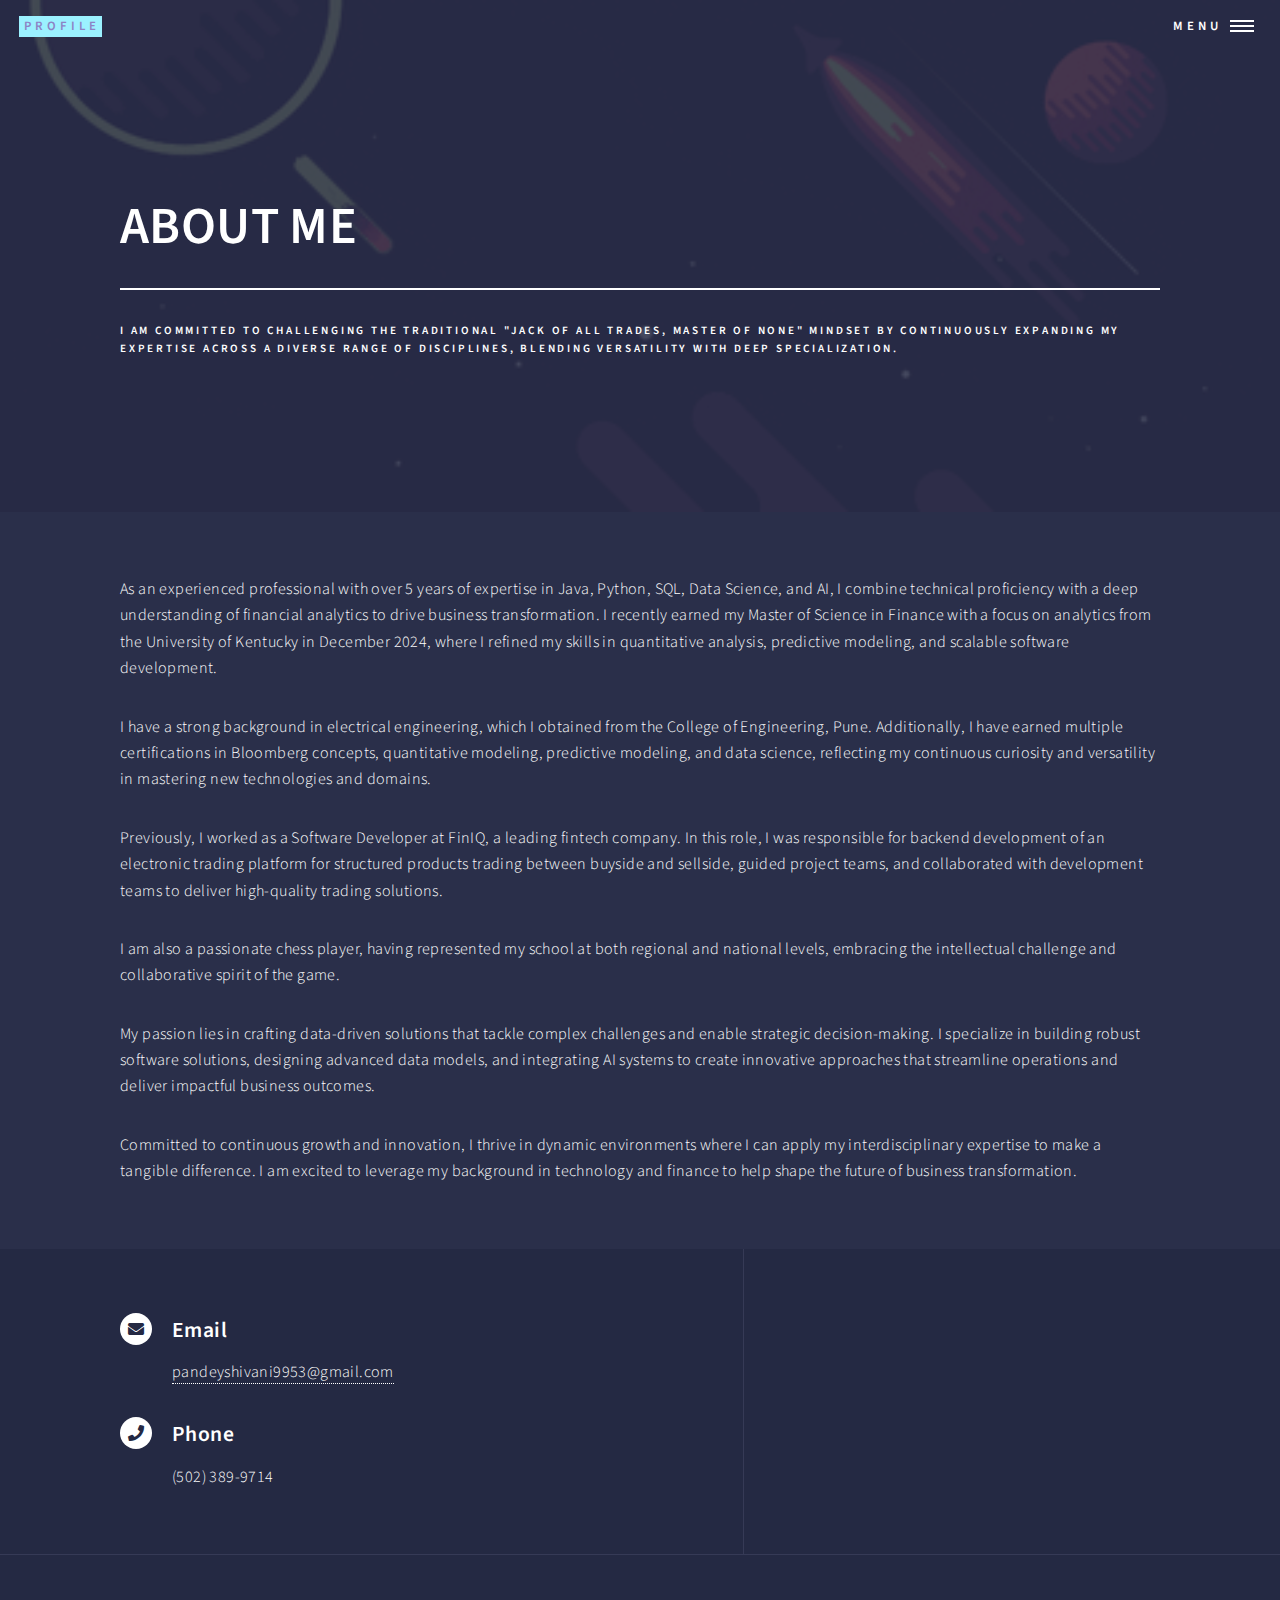
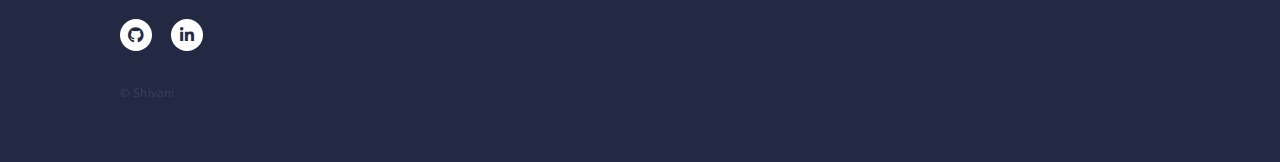
<file: About.html>
<!DOCTYPE HTML>
<!--
	Forty by HTML5 UP
	html5up.net | @ajlkn
	Free for personal and commercial use under the CCA 3.0 license (html5up.net/license)
-->
<html>
	<head>
		<title>ABOUT ME - Shivani</title>
		<meta charset="utf-8" />
		<meta name="viewport" content="width=device-width, initial-scale=1, user-scalable=no" />
		<link rel="stylesheet" href="assets/css/main.css" />
		<noscript><link rel="stylesheet" href="assets/css/noscript.css" /></noscript>
	</head>
	<body class="is-preload">

		<!-- Wrapper -->
			<div id="wrapper">

				<!-- Header -->
				<!-- Note: The "styleN" class below should match that of the banner element. -->
					<header id="header" class="alt style2">
						<a href="index.html" class="logo"><strong>Profile</strong></a>
						<nav>
							<a href="#menu">Menu</a>
						</nav>
					</header>

				<!-- Menu -->
					<nav id="menu">
						<ul class="links">
							<li><a href="index.html">Home</a></li>
							<li><a href="Education.html">Education</a></li>
							<li><a href="Experience.html">Professional Experience</a></li>
							<li><a href="Projects.html">Projects</a></li>
							<li><a href="Competitions.html">COMPETITIONS</a></li>
							<li><a href="Extra.html">EXTRACURRICULAR</a></li>
						</ul>
						<ul class="actions stacked">
							<li><a href="#" class="button primary fit">Get Started</a></li>
							<li><a href="#" class="button fit">Log In</a></li>
						</ul>
					</nav>

				<!-- Banner -->
				<!-- Note: The "styleN" class below should match that of the header element. -->
					<section id="banner" class="style2">
						<div class="inner">
							<span class="image">
								<img src="images/background_1.gif" alt="" />
							</span>
							<header class="major">
								<h1>ABOUT ME</h1>
							</header>
							<div class="content">
								<p>I am committed to challenging the traditional "jack of all trades, master of none" mindset by continuously expanding my expertise across a diverse range of disciplines, blending versatility with deep specialization.</p>
							</div>
						</div>
					</section>

				<!-- Main -->
					<div id="main">

						<!-- One -->
							<section id="one">
								<div class="inner">
									<p>As an experienced professional with over 5 years of expertise in Java, Python, SQL, Data Science, and AI, I combine technical proficiency with a deep understanding of financial analytics to drive business transformation. I recently earned my Master of Science in Finance with a focus on analytics from the University of Kentucky in December 2024, where I refined my skills in quantitative analysis, predictive modeling, and scalable software development.</p>

									<p>I have a strong background in electrical engineering, which I obtained from the College of Engineering, Pune. Additionally, I have earned multiple certifications in Bloomberg concepts, quantitative modeling, predictive modeling, and data science, reflecting my continuous curiosity and versatility in mastering new technologies and domains.</p>
										
									<p>Previously, I worked as a Software Developer at FinIQ, a leading fintech company. In this role, I was responsible for backend development of an electronic trading platform for structured products trading between buyside and sellside, guided project teams, and collaborated with development teams to deliver high-quality trading solutions. </p>
										
									<p>I am also a passionate chess player, having represented my school at both regional and national levels, embracing the intellectual challenge and collaborative spirit of the game.</p>
										
									<p>My passion lies in crafting data-driven solutions that tackle complex challenges and enable strategic decision-making. I specialize in building robust software solutions, designing advanced data models, and integrating AI systems to create innovative approaches that streamline operations and deliver impactful business outcomes.</p>
									
									<p>Committed to continuous growth and innovation, I thrive in dynamic environments where I can apply my interdisciplinary expertise to make a tangible difference. I am excited to leverage my background in technology and finance to help shape the future of business transformation.</p>
								</div>
							</section>
					</div>

					<section id="contact">
						<div class="inner">	
								<section class="inner">
									<section>
										<div class="contact-method">
											<span class="icon solid alt fa-envelope"></span>
											<h3>Email</h3>
											<a href="mailto:pandeyshivani9953@gmail.com">pandeyshivani9953@gmail.com</a>
										</div>
									</section>
									<section>
										<div class="contact-method">
											<span class="icon solid alt fa-phone"></span>
											<h3>Phone</h3>
											<span>(502) 389-9714</span>
										</div>
									</section>
								</section>
							</div>
						</section>
				
					<!-- Footer -->
				<footer id="footer">
					<div class="inner">
						<!-- List of social media icons with links -->
						<ul class="icons">
							<!-- GitHub link -->
							<li><a href="https://github.com/pandeyshivani123" target="_blank" class="icon brands alt fa-github"><span class="label">GitHub</span></a></li>
							<!-- LinkedIn link -->
							<li><a href="https://www.linkedin.com/in/shivani-pandey-a73875139/" target="_blank" class="icon brands alt fa-linkedin-in"><span class="label">LinkedIn</span></a></li>
						</ul>
						<!-- Copyright information -->
						<ul class="copyright">
							<!-- Copyright owner's name -->
							<li>&copy; Shivani</li>
						</ul>
					</div>
				</footer>
</div>

		<!-- Scripts -->
			<script src="assets/js/jquery.min.js"></script>
			<script src="assets/js/jquery.scrolly.min.js"></script>
			<script src="assets/js/jquery.scrollex.min.js"></script>
			<script src="assets/js/browser.min.js"></script>
			<script src="assets/js/breakpoints.min.js"></script>
			<script src="assets/js/util.js"></script>
			<script src="assets/js/main.js"></script>

	</body>
</html>
</file>
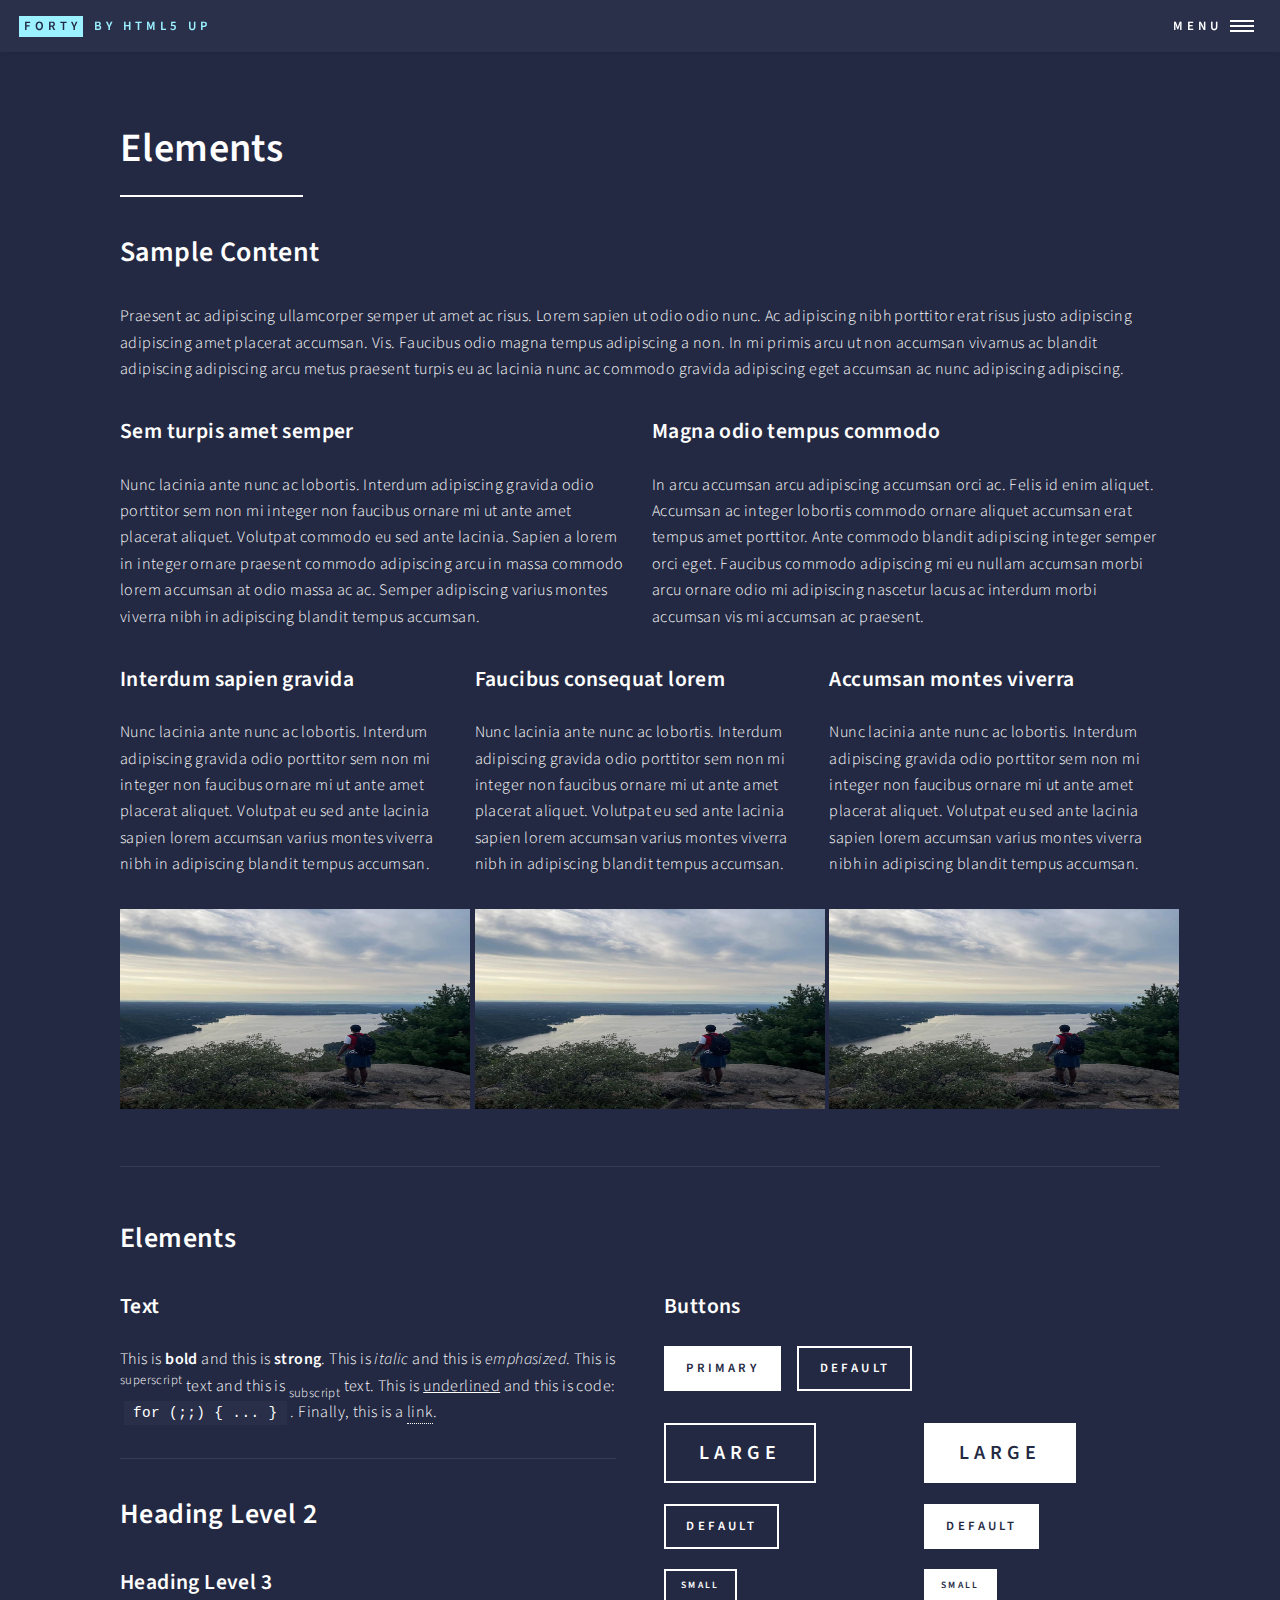
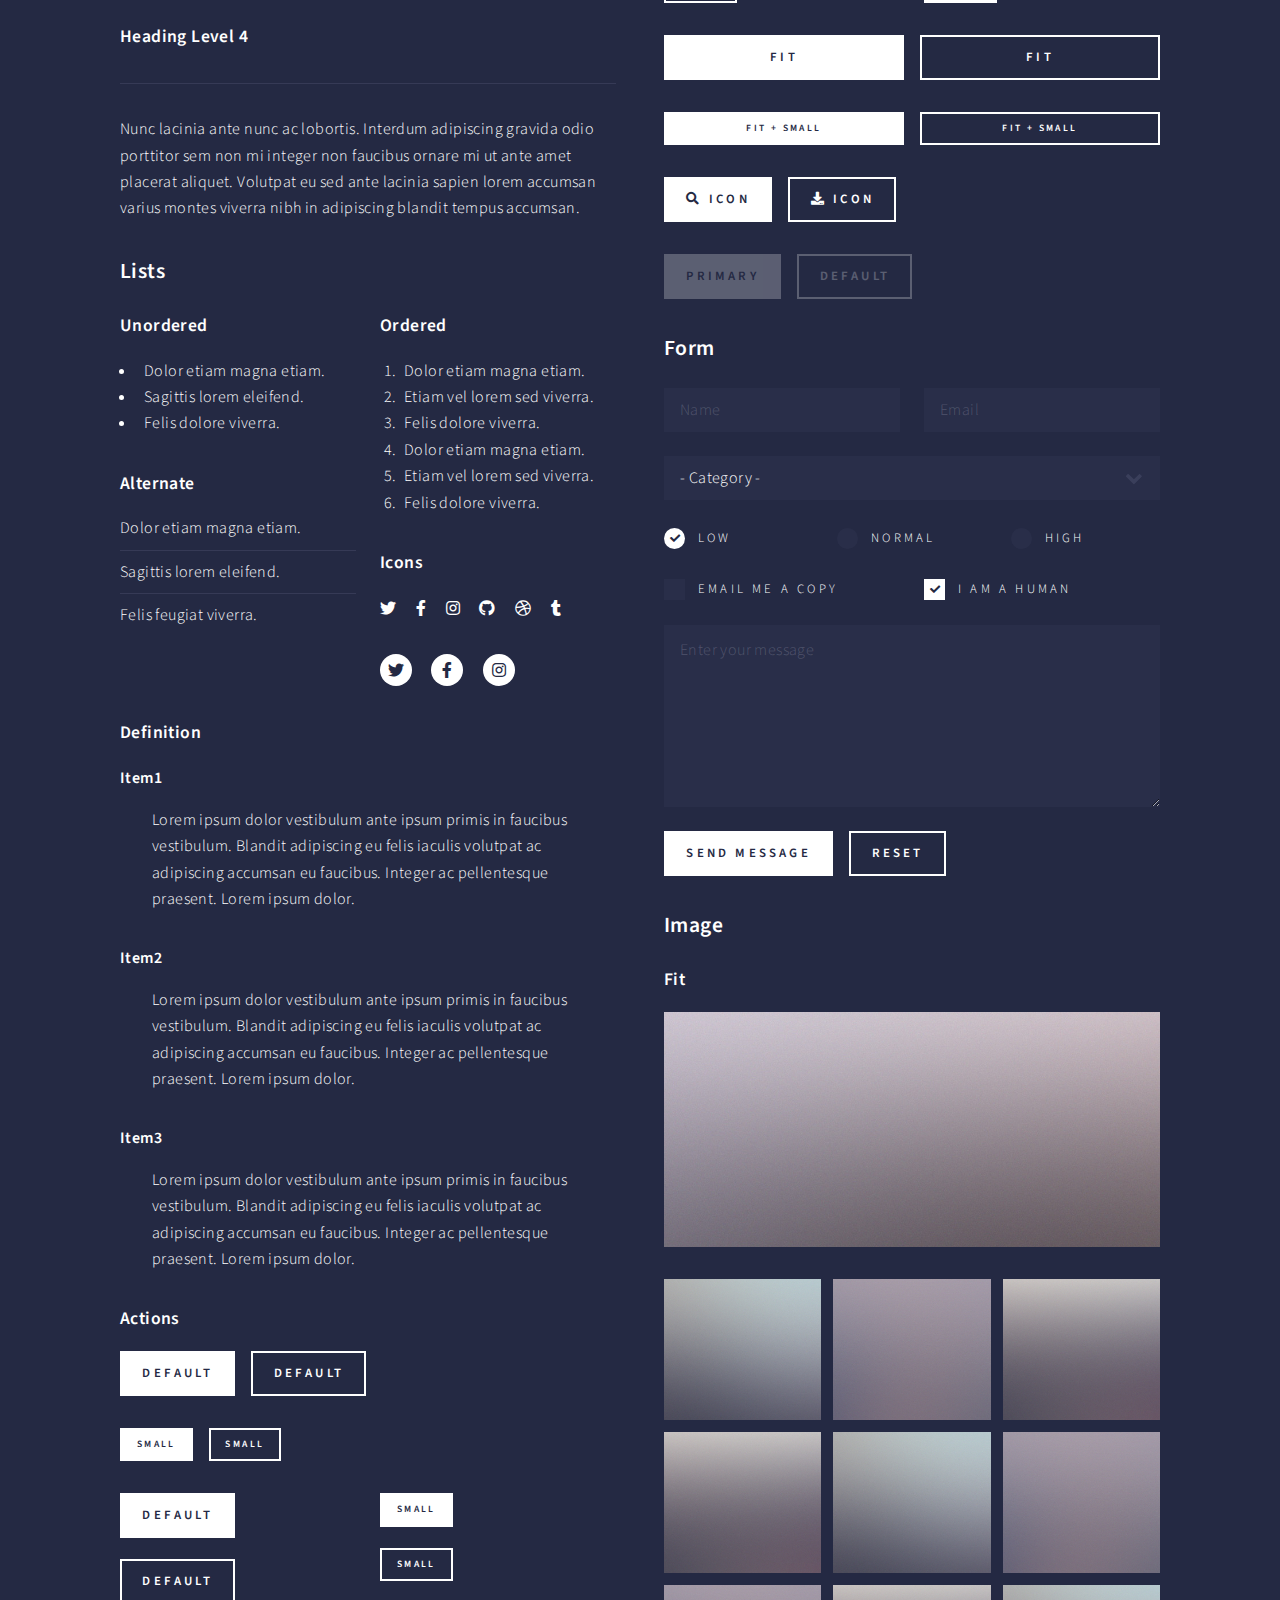
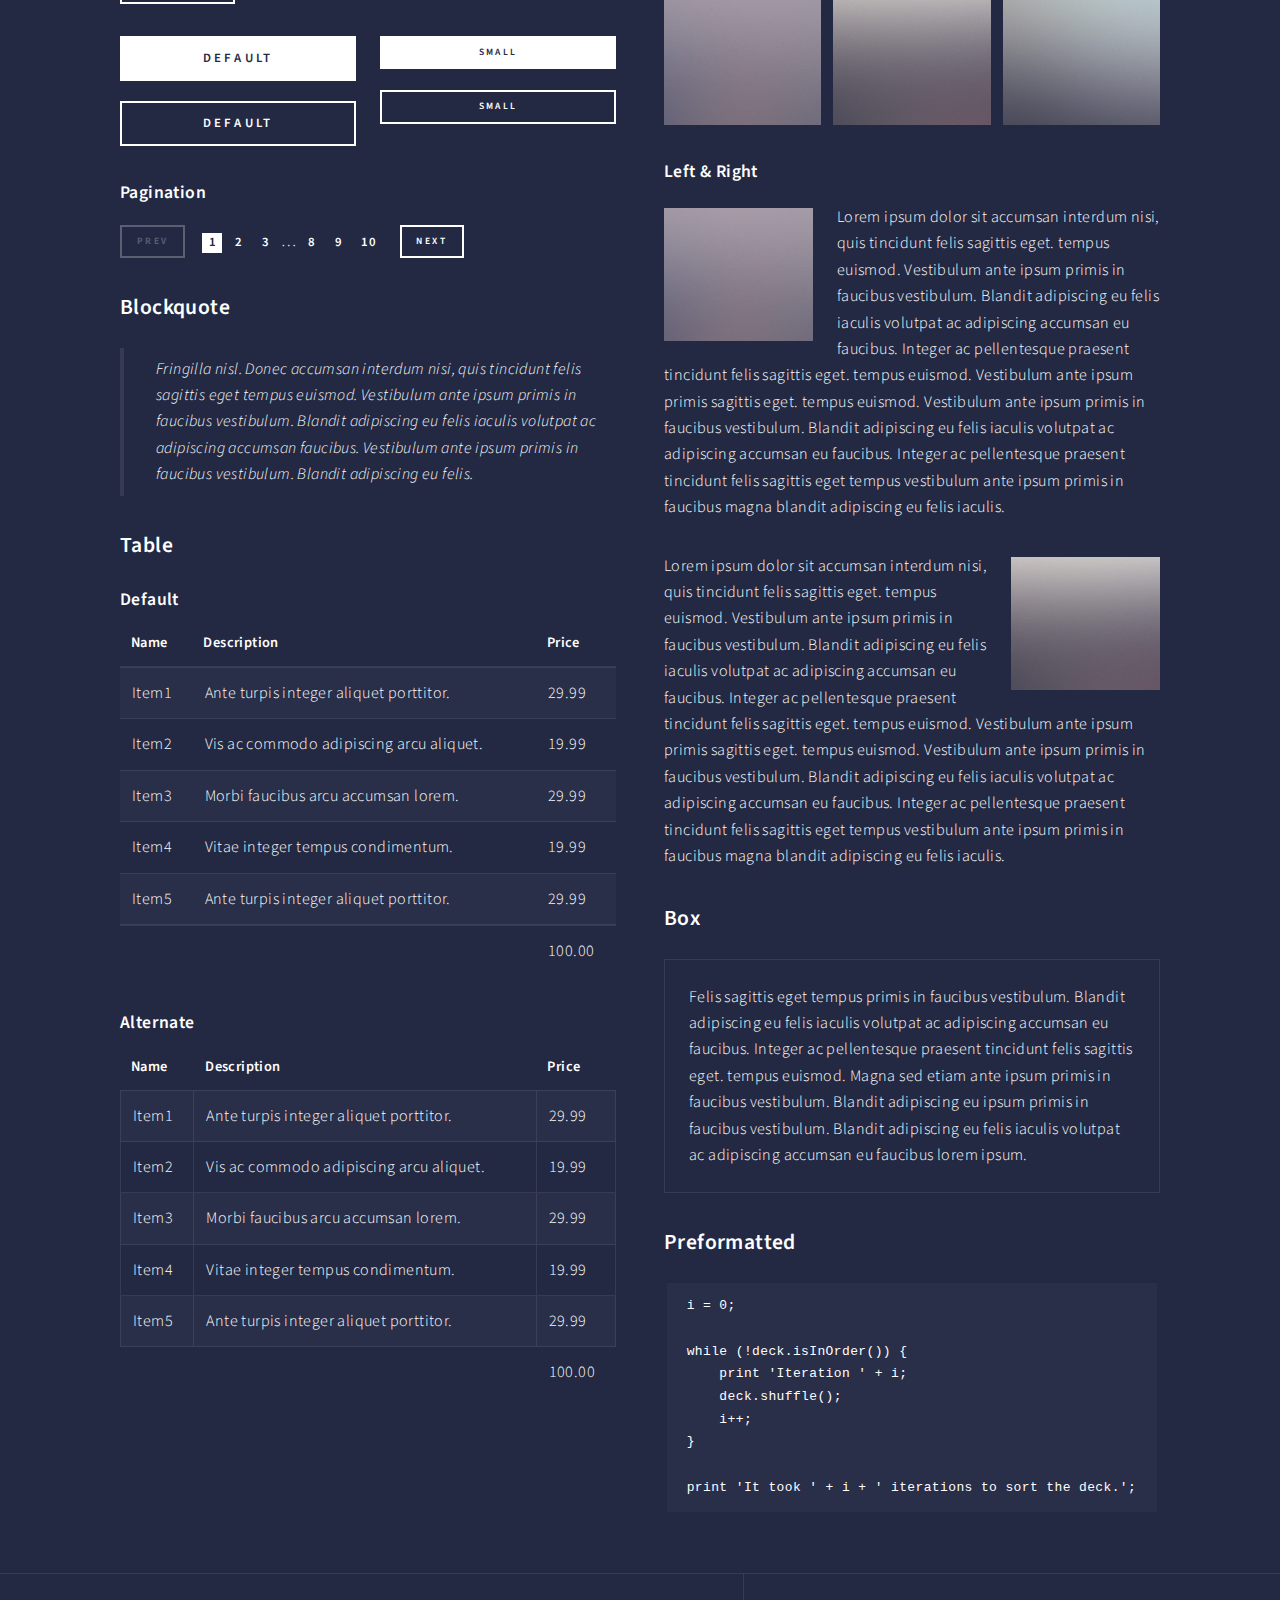
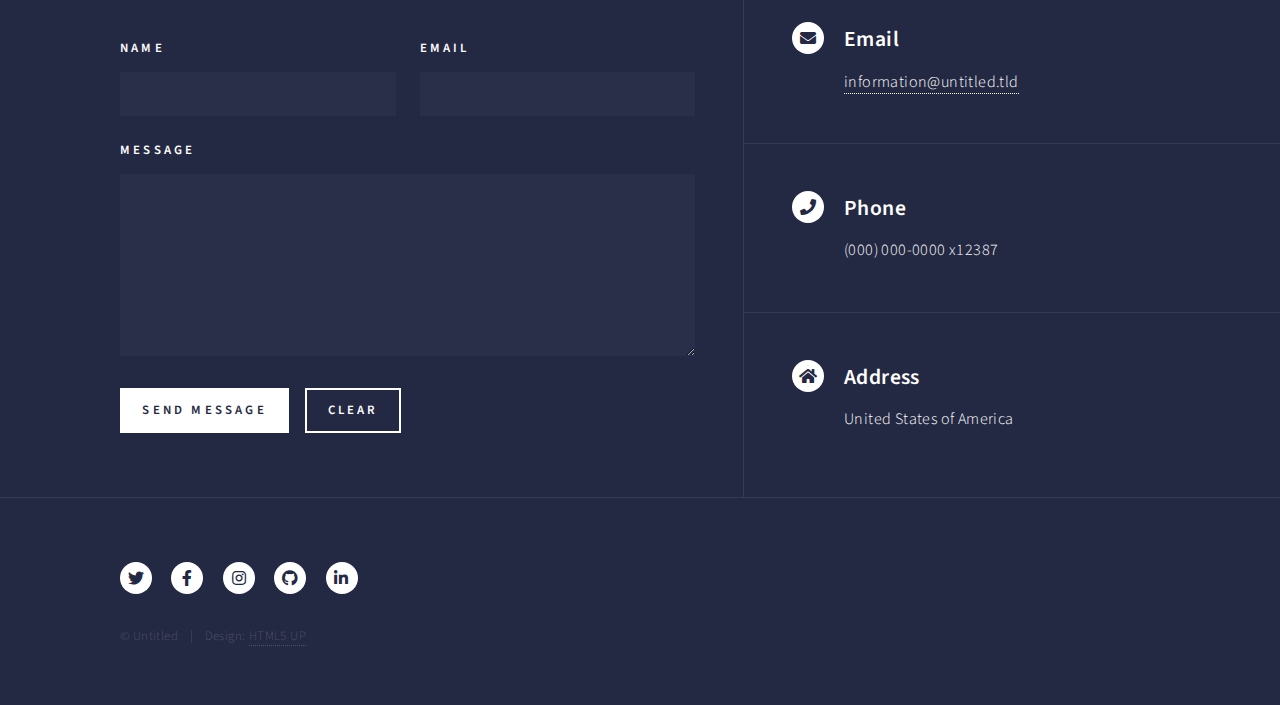
<file: elements.html>
<!DOCTYPE HTML>
<!--
	Forty by HTML5 UP
	html5up.net | @ajlkn
	Free for personal and commercial use under the CCA 3.0 license (html5up.net/license)
-->
<html>
	<head>
		<title>Elements - Forty by HTML5 UP</title>
		<meta charset="utf-8" />
		<meta name="viewport" content="width=device-width, initial-scale=1, user-scalable=no" />
		<link rel="stylesheet" href="assets/css/main.css" />
		<noscript><link rel="stylesheet" href="assets/css/noscript.css" /></noscript>
	</head>
	<body class="is-preload">

		<!-- Wrapper -->
			<div id="wrapper">

				<!-- Header -->
					<header id="header">
						<a href="index.html" class="logo"><strong>Forty</strong> <span>by HTML5 UP</span></a>
						<nav>
							<a href="#menu">Menu</a>
						</nav>
					</header>

				<!-- Menu -->
					<nav id="menu">
						<ul class="links">
							<li><a href="index.html">Home</a></li>
							<li><a href="landing.html">Landing</a></li>
							<li><a href="generic.html">Generic</a></li>
							<li><a href="elements.html">Elements</a></li>
						</ul>
						<ul class="actions stacked">
							<li><a href="#" class="button primary fit">Get Started</a></li>
							<li><a href="#" class="button fit">Log In</a></li>
						</ul>
					</nav>

				<!-- Main -->
					<div id="main" class="alt">

						<!-- One -->
							<section id="one">
								<div class="inner">
									<header class="major">
										<h1>Elements</h1>
									</header>

									<!-- Content -->
										<h2 id="content">Sample Content</h2>
										<p>Praesent ac adipiscing ullamcorper semper ut amet ac risus. Lorem sapien ut odio odio nunc. Ac adipiscing nibh porttitor erat risus justo adipiscing adipiscing amet placerat accumsan. Vis. Faucibus odio magna tempus adipiscing a non. In mi primis arcu ut non accumsan vivamus ac blandit adipiscing adipiscing arcu metus praesent turpis eu ac lacinia nunc ac commodo gravida adipiscing eget accumsan ac nunc adipiscing adipiscing.</p>
										<div class="row">
											<div class="col-6 col-12-small">
												<h3>Sem turpis amet semper</h3>
												<p>Nunc lacinia ante nunc ac lobortis. Interdum adipiscing gravida odio porttitor sem non mi integer non faucibus ornare mi ut ante amet placerat aliquet. Volutpat commodo eu sed ante lacinia. Sapien a lorem in integer ornare praesent commodo adipiscing arcu in massa commodo lorem accumsan at odio massa ac ac. Semper adipiscing varius montes viverra nibh in adipiscing blandit tempus accumsan.</p>
												
											</div>
											<div class="col-6 col-12-small">
												<h3>Magna odio tempus commodo</h3>
												<p>In arcu accumsan arcu adipiscing accumsan orci ac. Felis id enim aliquet. Accumsan ac integer lobortis commodo ornare aliquet accumsan erat tempus amet porttitor. Ante commodo blandit adipiscing integer semper orci eget. Faucibus commodo adipiscing mi eu nullam accumsan morbi arcu ornare odio mi adipiscing nascetur lacus ac interdum morbi accumsan vis mi accumsan ac praesent.</p>
											</div>
											<!-- Break -->
											<div class="col-4 col-12-medium">
												<h3>Interdum sapien gravida</h3>
												<p>Nunc lacinia ante nunc ac lobortis. Interdum adipiscing gravida odio porttitor sem non mi integer non faucibus ornare mi ut ante amet placerat aliquet. Volutpat eu sed ante lacinia sapien lorem accumsan varius montes viverra nibh in adipiscing blandit tempus accumsan.</p>
												<img src="images/trek.jpg" alt="" width="350" height="200"/>
											</div>
											<div class="col-4 col-12-medium">
												<h3>Faucibus consequat lorem</h3>
												<p>Nunc lacinia ante nunc ac lobortis. Interdum adipiscing gravida odio porttitor sem non mi integer non faucibus ornare mi ut ante amet placerat aliquet. Volutpat eu sed ante lacinia sapien lorem accumsan varius montes viverra nibh in adipiscing blandit tempus accumsan.</p>
												<img src="images/trek.jpg" alt="" width="350" height="200"/>
											</div>
											<div class="col-4 col-12-medium">
												<h3>Accumsan montes viverra</h3>
												<p>Nunc lacinia ante nunc ac lobortis. Interdum adipiscing gravida odio porttitor sem non mi integer non faucibus ornare mi ut ante amet placerat aliquet. Volutpat eu sed ante lacinia sapien lorem accumsan varius montes viverra nibh in adipiscing blandit tempus accumsan.</p>
												<img src="images/trek.jpg" alt="" width="350" height="200"/>
											</div>
										</div>

									<hr class="major" />

									<!-- Elements -->
										<h2 id="elements">Elements</h2>
										<div class="row gtr-200">
											<div class="col-6 col-12-medium">

												<!-- Text stuff -->
													<h3>Text</h3>
													<p>This is <b>bold</b> and this is <strong>strong</strong>. This is <i>italic</i> and this is <em>emphasized</em>.
													This is <sup>superscript</sup> text and this is <sub>subscript</sub> text.
													This is <u>underlined</u> and this is code: <code>for (;;) { ... }</code>.
													Finally, this is a <a href="#">link</a>.</p>
													<hr />
													<h2>Heading Level 2</h2>
													<h3>Heading Level 3</h3>
													<h4>Heading Level 4</h4>
													<hr />
													<p>Nunc lacinia ante nunc ac lobortis. Interdum adipiscing gravida odio porttitor sem non mi integer non faucibus ornare mi ut ante amet placerat aliquet. Volutpat eu sed ante lacinia sapien lorem accumsan varius montes viverra nibh in adipiscing blandit tempus accumsan.</p>

												<!-- Lists -->
													<h3>Lists</h3>
													<div class="row">
														<div class="col-6 col-12-small">

															<h4>Unordered</h4>
															<ul>
																<li>Dolor etiam magna etiam.</li>
																<li>Sagittis lorem eleifend.</li>
																<li>Felis dolore viverra.</li>
															</ul>

															<h4>Alternate</h4>
															<ul class="alt">
																<li>Dolor etiam magna etiam.</li>
																<li>Sagittis lorem eleifend.</li>
																<li>Felis feugiat viverra.</li>
															</ul>

														</div>
														<div class="col-6 col-12-small">

															<h4>Ordered</h4>
															<ol>
																<li>Dolor etiam magna etiam.</li>
																<li>Etiam vel lorem sed viverra.</li>
																<li>Felis dolore viverra.</li>
																<li>Dolor etiam magna etiam.</li>
																<li>Etiam vel lorem sed viverra.</li>
																<li>Felis dolore viverra.</li>
															</ol>

															<h4>Icons</h4>
															<ul class="icons">
																<li><a href="#" class="icon brands fa-twitter"><span class="label">Twitter</span></a></li>
																<li><a href="#" class="icon brands fa-facebook-f"><span class="label">Facebook</span></a></li>
																<li><a href="#" class="icon brands fa-instagram"><span class="label">Instagram</span></a></li>
																<li><a href="#" class="icon brands fa-github"><span class="label">Github</span></a></li>
																<li><a href="#" class="icon brands fa-dribbble"><span class="label">Dribbble</span></a></li>
																<li><a href="#" class="icon brands fa-tumblr"><span class="label">Tumblr</span></a></li>
															</ul>
															<ul class="icons">
																<li><a href="#" class="icon brands alt fa-twitter"><span class="label">Twitter</span></a></li>
																<li><a href="#" class="icon brands alt fa-facebook-f"><span class="label">Facebook</span></a></li>
																<li><a href="#" class="icon brands alt fa-instagram"><span class="label">Instagram</span></a></li>
															</ul>

														</div>
													</div>
													<h4>Definition</h4>
													<dl>
														<dt>Item1</dt>
														<dd>
															<p>Lorem ipsum dolor vestibulum ante ipsum primis in faucibus vestibulum. Blandit adipiscing eu felis iaculis volutpat ac adipiscing accumsan eu faucibus. Integer ac pellentesque praesent. Lorem ipsum dolor.</p>
														</dd>
														<dt>Item2</dt>
														<dd>
															<p>Lorem ipsum dolor vestibulum ante ipsum primis in faucibus vestibulum. Blandit adipiscing eu felis iaculis volutpat ac adipiscing accumsan eu faucibus. Integer ac pellentesque praesent. Lorem ipsum dolor.</p>
														</dd>
														<dt>Item3</dt>
														<dd>
															<p>Lorem ipsum dolor vestibulum ante ipsum primis in faucibus vestibulum. Blandit adipiscing eu felis iaculis volutpat ac adipiscing accumsan eu faucibus. Integer ac pellentesque praesent. Lorem ipsum dolor.</p>
														</dd>
													</dl>

													<h4>Actions</h4>
													<ul class="actions">
														<li><a href="#" class="button primary">Default</a></li>
														<li><a href="#" class="button">Default</a></li>
													</ul>
													<ul class="actions small">
														<li><a href="#" class="button primary small">Small</a></li>
														<li><a href="#" class="button small">Small</a></li>
													</ul>
													<div class="row">
														<div class="col-6 col-12-small">
															<ul class="actions stacked">
																<li><a href="#" class="button primary">Default</a></li>
																<li><a href="#" class="button">Default</a></li>
															</ul>
														</div>
														<div class="col-6 col-12-small">
															<ul class="actions stacked">
																<li><a href="#" class="button primary small">Small</a></li>
																<li><a href="#" class="button small">Small</a></li>
															</ul>
														</div>
														<div class="col-6 col-12-small">
															<ul class="actions stacked">
																<li><a href="#" class="button primary fit">Default</a></li>
																<li><a href="#" class="button fit">Default</a></li>
															</ul>
														</div>
														<div class="col-6 col-12-small">
															<ul class="actions stacked">
																<li><a href="#" class="button primary small fit">Small</a></li>
																<li><a href="#" class="button small fit">Small</a></li>
															</ul>
														</div>
													</div>

													<h4>Pagination</h4>
													<ul class="pagination">
														<li><span class="button small disabled">Prev</span></li>
														<li><a href="#" class="page active">1</a></li>
														<li><a href="#" class="page">2</a></li>
														<li><a href="#" class="page">3</a></li>
														<li><span>&hellip;</span></li>
														<li><a href="#" class="page">8</a></li>
														<li><a href="#" class="page">9</a></li>
														<li><a href="#" class="page">10</a></li>
														<li><a href="#" class="button small">Next</a></li>
													</ul>

												<!-- Blockquote -->
													<h3>Blockquote</h3>
													<blockquote>Fringilla nisl. Donec accumsan interdum nisi, quis tincidunt felis sagittis eget tempus euismod. Vestibulum ante ipsum primis in faucibus vestibulum. Blandit adipiscing eu felis iaculis volutpat ac adipiscing accumsan faucibus. Vestibulum ante ipsum primis in faucibus vestibulum. Blandit adipiscing eu felis.</blockquote>

												<!-- Table -->
													<h3>Table</h3>

													<h4>Default</h4>
													<div class="table-wrapper">
														<table>
															<thead>
																<tr>
																	<th>Name</th>
																	<th>Description</th>
																	<th>Price</th>
																</tr>
															</thead>
															<tbody>
																<tr>
																	<td>Item1</td>
																	<td>Ante turpis integer aliquet porttitor.</td>
																	<td>29.99</td>
																</tr>
																<tr>
																	<td>Item2</td>
																	<td>Vis ac commodo adipiscing arcu aliquet.</td>
																	<td>19.99</td>
																</tr>
																<tr>
																	<td>Item3</td>
																	<td> Morbi faucibus arcu accumsan lorem.</td>
																	<td>29.99</td>
																</tr>
																<tr>
																	<td>Item4</td>
																	<td>Vitae integer tempus condimentum.</td>
																	<td>19.99</td>
																</tr>
																<tr>
																	<td>Item5</td>
																	<td>Ante turpis integer aliquet porttitor.</td>
																	<td>29.99</td>
																</tr>
															</tbody>
															<tfoot>
																<tr>
																	<td colspan="2"></td>
																	<td>100.00</td>
																</tr>
															</tfoot>
														</table>
													</div>

													<h4>Alternate</h4>
													<div class="table-wrapper">
														<table class="alt">
															<thead>
																<tr>
																	<th>Name</th>
																	<th>Description</th>
																	<th>Price</th>
																</tr>
															</thead>
															<tbody>
																<tr>
																	<td>Item1</td>
																	<td>Ante turpis integer aliquet porttitor.</td>
																	<td>29.99</td>
																</tr>
																<tr>
																	<td>Item2</td>
																	<td>Vis ac commodo adipiscing arcu aliquet.</td>
																	<td>19.99</td>
																</tr>
																<tr>
																	<td>Item3</td>
																	<td> Morbi faucibus arcu accumsan lorem.</td>
																	<td>29.99</td>
																</tr>
																<tr>
																	<td>Item4</td>
																	<td>Vitae integer tempus condimentum.</td>
																	<td>19.99</td>
																</tr>
																<tr>
																	<td>Item5</td>
																	<td>Ante turpis integer aliquet porttitor.</td>
																	<td>29.99</td>
																</tr>
															</tbody>
															<tfoot>
																<tr>
																	<td colspan="2"></td>
																	<td>100.00</td>
																</tr>
															</tfoot>
														</table>
													</div>

											</div>
											<div class="col-6 col-12-medium">

												<!-- Buttons -->
													<h3>Buttons</h3>
													<ul class="actions">
														<li><a href="#" class="button primary">Primary</a></li>
														<li><a href="#" class="button">Default</a></li>
													</ul>
													<div class="row">
														<div class="col-6 col-12-xsmall">
															<ul class="actions stacked">
																<li><a href="#" class="button large">Large</a></li>
																<li><a href="#" class="button">Default</a></li>
																<li><a href="#" class="button small">Small</a></li>
															</ul>
														</div>
														<div class="col-6 col-12-xsmall">
															<ul class="actions stacked">
																<li><a href="#" class="button primary large">Large</a></li>
																<li><a href="#" class="button primary">Default</a></li>
																<li><a href="#" class="button primary small">Small</a></li>
															</ul>
														</div>
													</div>
													<ul class="actions fit">
														<li><a href="#" class="button primary fit">Fit</a></li>
														<li><a href="#" class="button fit">Fit</a></li>
													</ul>
													<ul class="actions fit small">
														<li><a href="#" class="button primary fit small">Fit + Small</a></li>
														<li><a href="#" class="button fit small">Fit + Small</a></li>
													</ul>
													<ul class="actions">
														<li><a href="#" class="button primary icon solid fa-search">Icon</a></li>
														<li><a href="#" class="button icon solid fa-download">Icon</a></li>
													</ul>
													<ul class="actions">
														<li><span class="button primary disabled">Primary</span></li>
														<li><span class="button disabled">Default</span></li>
													</ul>

												<!-- Form -->
													<h3>Form</h3>

													<form method="post" action="#">
														<div class="row gtr-uniform">
															<div class="col-6 col-12-xsmall">
																<input type="text" name="demo-name" id="demo-name" value="" placeholder="Name" />
															</div>
															<div class="col-6 col-12-xsmall">
																<input type="email" name="demo-email" id="demo-email" value="" placeholder="Email" />
															</div>
															<!-- Break -->
															<div class="col-12">
																<select name="demo-category" id="demo-category">
																	<option value="">- Category -</option>
																	<option value="1">Manufacturing</option>
																	<option value="1">Shipping</option>
																	<option value="1">Administration</option>
																	<option value="1">Human Resources</option>
																</select>
															</div>
															<!-- Break -->
															<div class="col-4 col-12-small">
																<input type="radio" id="demo-priority-low" name="demo-priority" checked>
																<label for="demo-priority-low">Low</label>
															</div>
															<div class="col-4 col-12-small">
																<input type="radio" id="demo-priority-normal" name="demo-priority">
																<label for="demo-priority-normal">Normal</label>
															</div>
															<div class="col-4 col-12-small">
																<input type="radio" id="demo-priority-high" name="demo-priority">
																<label for="demo-priority-high">High</label>
															</div>
															<!-- Break -->
															<div class="col-6 col-12-small">
																<input type="checkbox" id="demo-copy" name="demo-copy">
																<label for="demo-copy">Email me a copy</label>
															</div>
															<div class="col-6 col-12-small">
																<input type="checkbox" id="demo-human" name="demo-human" checked>
																<label for="demo-human">I am a human</label>
															</div>
															<!-- Break -->
															<div class="col-12">
																<textarea name="demo-message" id="demo-message" placeholder="Enter your message" rows="6"></textarea>
															</div>
															<!-- Break -->
															<div class="col-12">
																<ul class="actions">
																	<li><input type="submit" value="Send Message" class="primary" /></li>
																	<li><input type="reset" value="Reset" /></li>
																</ul>
															</div>
														</div>
													</form>

												<!-- Image -->
													<h3>Image</h3>

													<h4>Fit</h4>
													<span class="image fit"><img src="images/pic03.jpg" alt="" /></span>
													<div class="box alt">
														<div class="row gtr-50 gtr-uniform">
															<div class="col-4"><span class="image fit"><img src="images/pic08.jpg" alt="" /></span></div>
															<div class="col-4"><span class="image fit"><img src="images/pic09.jpg" alt="" /></span></div>
															<div class="col-4"><span class="image fit"><img src="images/pic10.jpg" alt="" /></span></div>
															<!-- Break -->
															<div class="col-4"><span class="image fit"><img src="images/pic10.jpg" alt="" /></span></div>
															<div class="col-4"><span class="image fit"><img src="images/pic08.jpg" alt="" /></span></div>
															<div class="col-4"><span class="image fit"><img src="images/pic09.jpg" alt="" /></span></div>
															<!-- Break -->
															<div class="col-4"><span class="image fit"><img src="images/pic09.jpg" alt="" /></span></div>
															<div class="col-4"><span class="image fit"><img src="images/pic10.jpg" alt="" /></span></div>
															<div class="col-4"><span class="image fit"><img src="images/pic08.jpg" alt="" /></span></div>
														</div>
													</div>

													<h4>Left &amp; Right</h4>
													<p><span class="image left"><img src="images/pic09.jpg" alt="" /></span>Lorem ipsum dolor sit accumsan interdum nisi, quis tincidunt felis sagittis eget. tempus euismod. Vestibulum ante ipsum primis in faucibus vestibulum. Blandit adipiscing eu felis iaculis volutpat ac adipiscing accumsan eu faucibus. Integer ac pellentesque praesent tincidunt felis sagittis eget. tempus euismod. Vestibulum ante ipsum primis sagittis eget. tempus euismod. Vestibulum ante ipsum primis in faucibus vestibulum. Blandit adipiscing eu felis iaculis volutpat ac adipiscing accumsan eu faucibus. Integer ac pellentesque praesent tincidunt felis sagittis eget tempus vestibulum ante ipsum primis in faucibus magna blandit adipiscing eu felis iaculis.</p>
													<p><span class="image right"><img src="images/pic10.jpg" alt="" /></span>Lorem ipsum dolor sit accumsan interdum nisi, quis tincidunt felis sagittis eget. tempus euismod. Vestibulum ante ipsum primis in faucibus vestibulum. Blandit adipiscing eu felis iaculis volutpat ac adipiscing accumsan eu faucibus. Integer ac pellentesque praesent tincidunt felis sagittis eget. tempus euismod. Vestibulum ante ipsum primis sagittis eget. tempus euismod. Vestibulum ante ipsum primis in faucibus vestibulum. Blandit adipiscing eu felis iaculis volutpat ac adipiscing accumsan eu faucibus. Integer ac pellentesque praesent tincidunt felis sagittis eget tempus vestibulum ante ipsum primis in faucibus magna blandit adipiscing eu felis iaculis.</p>

												<!-- Box -->
													<h3>Box</h3>
													<div class="box">
														<p>Felis sagittis eget tempus primis in faucibus vestibulum. Blandit adipiscing eu felis iaculis volutpat ac adipiscing accumsan eu faucibus. Integer ac pellentesque praesent tincidunt felis sagittis eget. tempus euismod. Magna sed etiam ante ipsum primis in faucibus vestibulum. Blandit adipiscing eu ipsum primis in faucibus vestibulum. Blandit adipiscing eu felis iaculis volutpat ac adipiscing accumsan eu faucibus lorem ipsum.</p>
													</div>

												<!-- Preformatted Code -->
													<h3>Preformatted</h3>
													<pre><code>i = 0;

while (!deck.isInOrder()) {
    print 'Iteration ' + i;
    deck.shuffle();
    i++;
}

print 'It took ' + i + ' iterations to sort the deck.';
</code></pre>

											</div>
										</div>

								</div>
							</section>

					</div>

				<!-- Contact -->
					<section id="contact">
						<div class="inner">
							<section>
								<form method="post" action="#">
									<div class="fields">
										<div class="field half">
											<label for="name">Name</label>
											<input type="text" name="name" id="name" />
										</div>
										<div class="field half">
											<label for="email">Email</label>
											<input type="text" name="email" id="email" />
										</div>
										<div class="field">
											<label for="message">Message</label>
											<textarea name="message" id="message" rows="6"></textarea>
										</div>
									</div>
									<ul class="actions">
										<li><input type="submit" value="Send Message" class="primary" /></li>
										<li><input type="reset" value="Clear" /></li>
									</ul>
								</form>
							</section>
							<section class="split">
								<section>
									<div class="contact-method">
										<span class="icon solid alt fa-envelope"></span>
										<h3>Email</h3>
										<a href="#">information@untitled.tld</a>
									</div>
								</section>
								<section>
									<div class="contact-method">
										<span class="icon solid alt fa-phone"></span>
										<h3>Phone</h3>
										<span>(000) 000-0000 x12387</span>
									</div>
								</section>
								<section>
									<div class="contact-method">
										<span class="icon solid alt fa-home"></span>
										<h3>Address</h3>
										<span>
										United States of America</span>
									</div>
								</section>
							</section>
						</div>
					</section>

				<!-- Footer -->
					<footer id="footer">
						<div class="inner">
							<ul class="icons">
								<li><a href="#" class="icon brands alt fa-twitter"><span class="label">Twitter</span></a></li>
								<li><a href="#" class="icon brands alt fa-facebook-f"><span class="label">Facebook</span></a></li>
								<li><a href="#" class="icon brands alt fa-instagram"><span class="label">Instagram</span></a></li>
								<li><a href="#" class="icon brands alt fa-github"><span class="label">GitHub</span></a></li>
								<li><a href="#" class="icon brands alt fa-linkedin-in"><span class="label">LinkedIn</span></a></li>
							</ul>
							<ul class="copyright">
								<li>&copy; Untitled</li><li>Design: <a href="https://html5up.net">HTML5 UP</a></li>
							</ul>
						</div>
					</footer>

			</div>

		<!-- Scripts -->
			<script src="assets/js/jquery.min.js"></script>
			<script src="assets/js/jquery.scrolly.min.js"></script>
			<script src="assets/js/jquery.scrollex.min.js"></script>
			<script src="assets/js/browser.min.js"></script>
			<script src="assets/js/breakpoints.min.js"></script>
			<script src="assets/js/util.js"></script>
			<script src="assets/js/main.js"></script>

	</body>
</html>
</file>
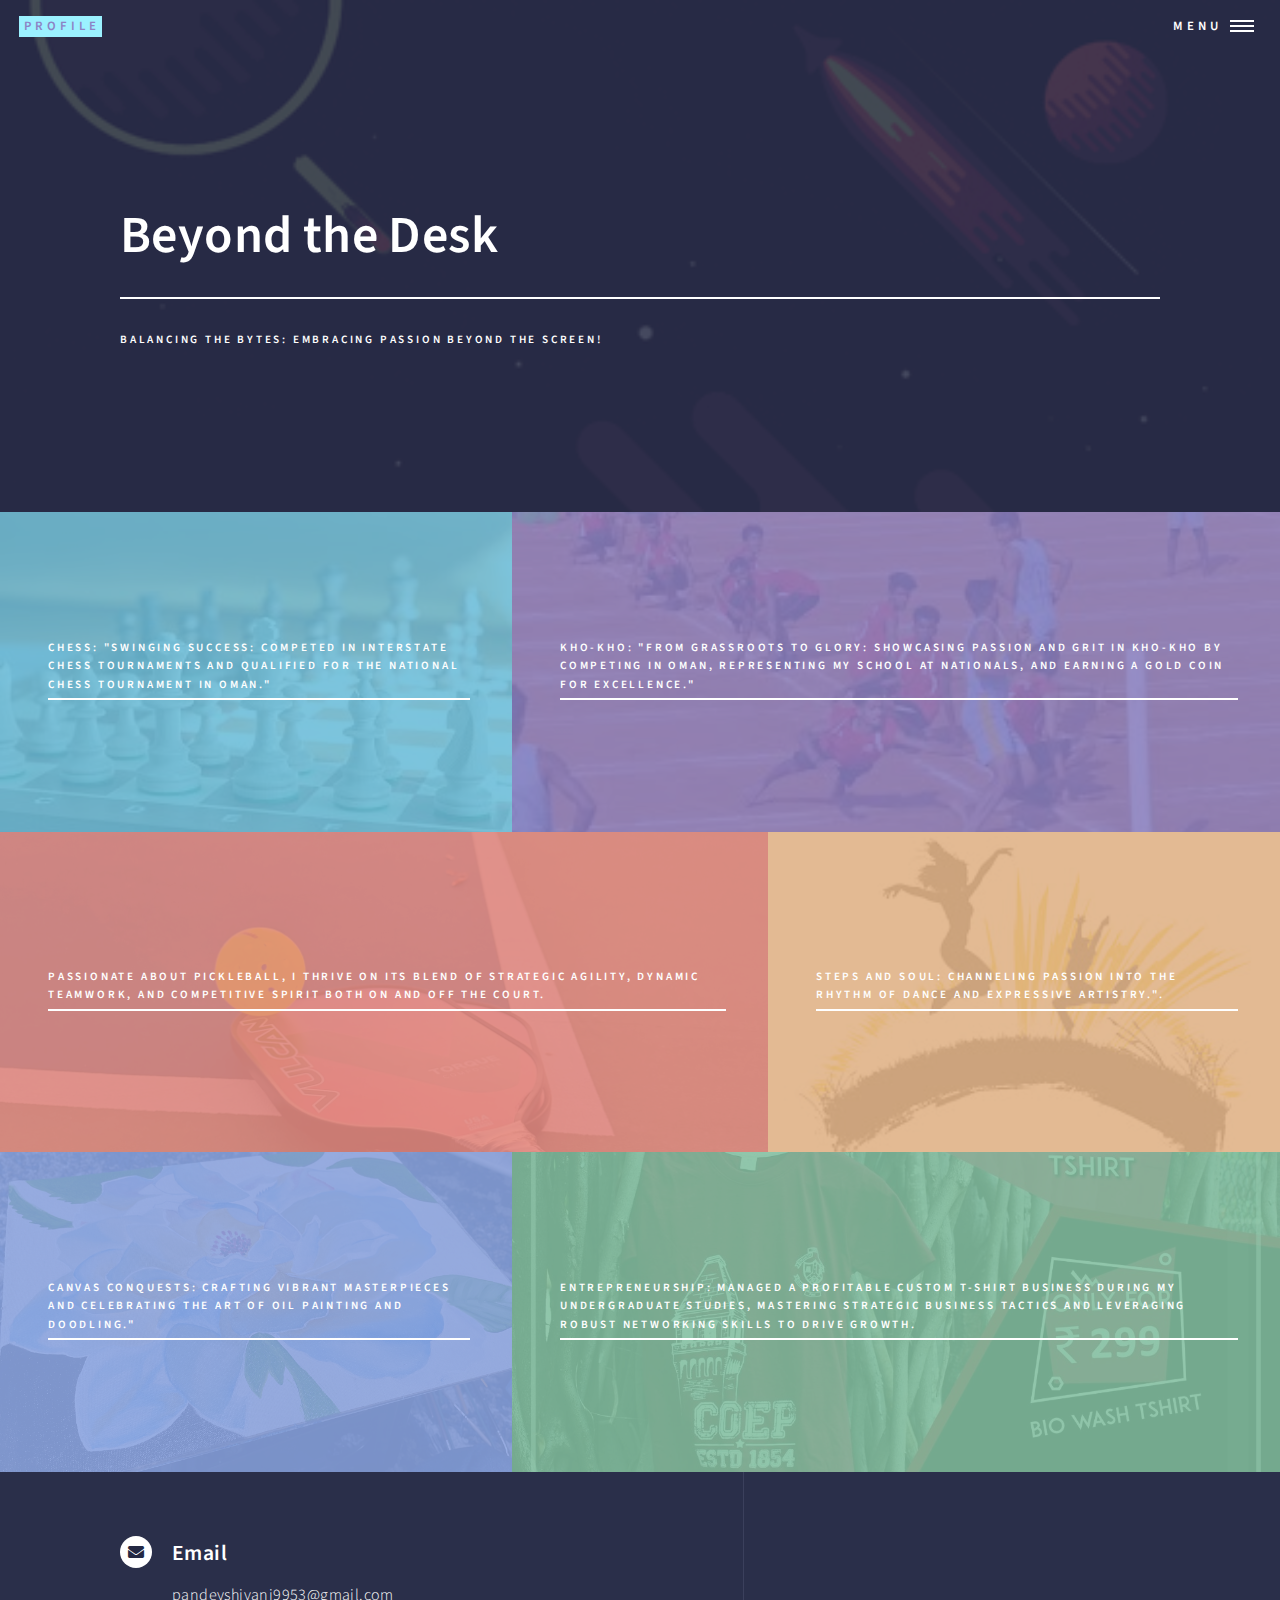
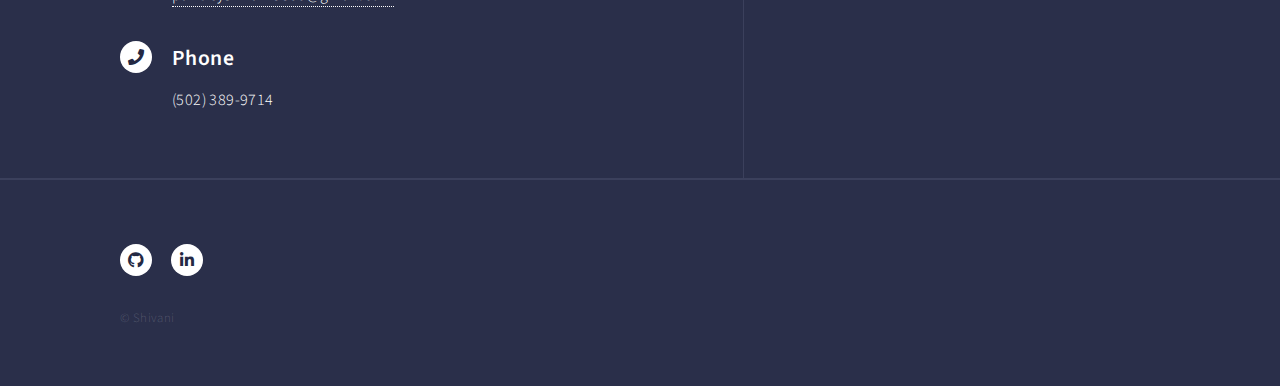
<file: Extra.html>
<!DOCTYPE HTML>
<html>
	<head>
		<title>EXTRA - Shivani</title>
		<meta charset="utf-8" />
		<meta name="viewport" content="width=device-width, initial-scale=1, user-scalable=no" />
		<link rel="stylesheet" href="assets/css/main.css" />
		<noscript><link rel="stylesheet" href="assets/css/noscript.css" /></noscript>
	</head>
	<body class="is-preload">

		<!-- Wrapper -->
			<div id="wrapper">

				<!-- Header -->
				<!-- Note: The "styleN" class below should match that of the banner element. -->
                <header id="header" class="alt style2">
                    <a href="index.html" class="logo"><strong>Profile</strong></a>
                    <nav>
                        <a href="#menu">Menu</a>
                    </nav>
                </header>

				<!-- Menu -->
					<nav id="menu">
						<ul class="links">
                            <li><a href="About.html">About</a></li>
							<li><a href="index.html">Home</a></li>
							<li><a href="Education.html">Education</a></li>
							<li><a href="Experience.html">Professional Experience</a></li>
							<li><a href="Projects.html">Projects</a></li>
							<li><a href="Competitions.html">COMPETITIONS</a></li>
						</ul>
					</nav>

				<!-- Banner -->
                <section id="banner" class="style2">
                    <div class="inner">
                        <span class="image">
                            <img src="images/background_1.gif" alt="" />
                        </span>
                        <header class="major">
                            <h1>Beyond the Desk</h1>
                        </header>
                        <div class="content">
                            <p>Balancing the Bytes: Embracing Passion Beyond the Screen!</p>
                        </div>
                    </div>
                </section>

				<!-- Main -->
					<div id="main">

						<!-- One -->
							<section id="one" class="tiles">
								<article>
									<span class="image">
										<img src="images/extra1.jpg" alt="" />
									</span>
									<header class="major">
										<p>Chess: "Swinging Success: Competed in interstate chess tournaments and qualified for the national chess tournament in Oman."</p>
									</header>
								</article>
								<article>
									<span class="image">
										<img src="images/extra2.jpg" alt="" />
									</span>
									<header class="major">
										<p>Kho-Kho: "From Grassroots to Glory: Showcasing passion and grit in Kho-Kho by competing in Oman, representing my school at nationals, and earning a gold coin for excellence."</p>
									</header>
								</article>
								<article>
									<span class="image">
										<img src="images/extra6.jpeg" alt="" />
									</span>
									<header class="major">
										<p>Passionate about pickleball, I thrive on its blend of strategic agility, dynamic teamwork, and competitive spirit both on and off the court.</p>
									</header>
								</article>
								<article>
									<span class="image">
										<img src="images/extra3.jpg" alt="" />
									</span>
									<header class="major">
										<p>Steps and Soul: Channeling passion into the rhythm of dance and expressive artistry.".</p>
									</header>
								</article>
								<article>
									<span class="image">
										<img src="images/extra4.jpeg" alt="" />
									</span>
									<header class="major">
										<p>Canvas Conquests: Crafting vibrant masterpieces and celebrating the art of oil painting and doodling."</p>
									</header>
								</article>
								<article>
									<span class="image">
										<img src="images/extra5.jpeg" alt="" />
									</span>
									<header class="major">
										<p>Entrepreneurship: Managed a profitable custom t-shirt business during my undergraduate studies, mastering strategic business tactics and leveraging robust networking skills to drive growth.</p>
									</header>
								</article>

							</section>

				
				
				<!-- Contact -->
				<!--
				<section id="contact">
					<div class="inner">
						<section>
							<form method="post" action="send_message.php"> 
								<div class="fields">
									<div class="field half">
										<label for="name">Name</label>
										<input type="text" name="name" id="name" />
									</div>
									<div class="field half">
										<label for="email">Email</label>
										<input type="email" name="email" id="email" /> 
									</div>
									<div class="field">
										<label for="message">Message</label>
										<textarea name="message" id="message" rows="6"></textarea>
									</div>
								</div>
								<ul class="actions">
									<li><input type="submit" value="Send Message" class="primary" /></li>
									<li><input type="reset" value="Clear" /></li>
								</ul>
							</form>
						</section>
				-->		
				<section id="contact">
					<div class="inner">	
							<section class="inner">
								<section>
									<div class="contact-method">
										<span class="icon solid alt fa-envelope"></span>
										<h3>Email</h3>
										<a href="mailto:pandeyshivani9953@gmail.com">pandeyshivani9953@gmail.com</a>
									</div>
								</section>
								<section>
									<div class="contact-method">
										<span class="icon solid alt fa-phone"></span>
										<h3>Phone</h3>
										<span>(502) 389-9714</span>
									</div>
								</section>
							</section>
						</div>
					</section>

					<!-- Footer -->
							<footer id="footer">
								<div class="inner">
									<!-- List of social media icons with links -->
									<ul class="icons">
										<!-- GitHub link -->
										<li><a href="https://github.com/pandeyshivani123" target="_blank" class="icon brands alt fa-github"><span class="label">GitHub</span></a></li>
										<!-- LinkedIn link -->
										<li><a href="https://www.linkedin.com/in/shivani-pandey-a73875139/" target="_blank" class="icon brands alt fa-linkedin-in"><span class="label">LinkedIn</span></a></li>
									</ul>
									<!-- Copyright information -->
									<ul class="copyright">
										<!-- Copyright owner's name -->
										<li>&copy; Shivani</li>
									</ul>
								</div>
							</footer>
			</div>

		<!-- Scripts -->
			<script src="assets/js/jquery.min.js"></script>
			<script src="assets/js/jquery.scrolly.min.js"></script>
			<script src="assets/js/jquery.scrollex.min.js"></script>
			<script src="assets/js/browser.min.js"></script>
			<script src="assets/js/breakpoints.min.js"></script>
			<script src="assets/js/util.js"></script>
			<script src="assets/js/main.js"></script>

	</body>
</html>
</file>
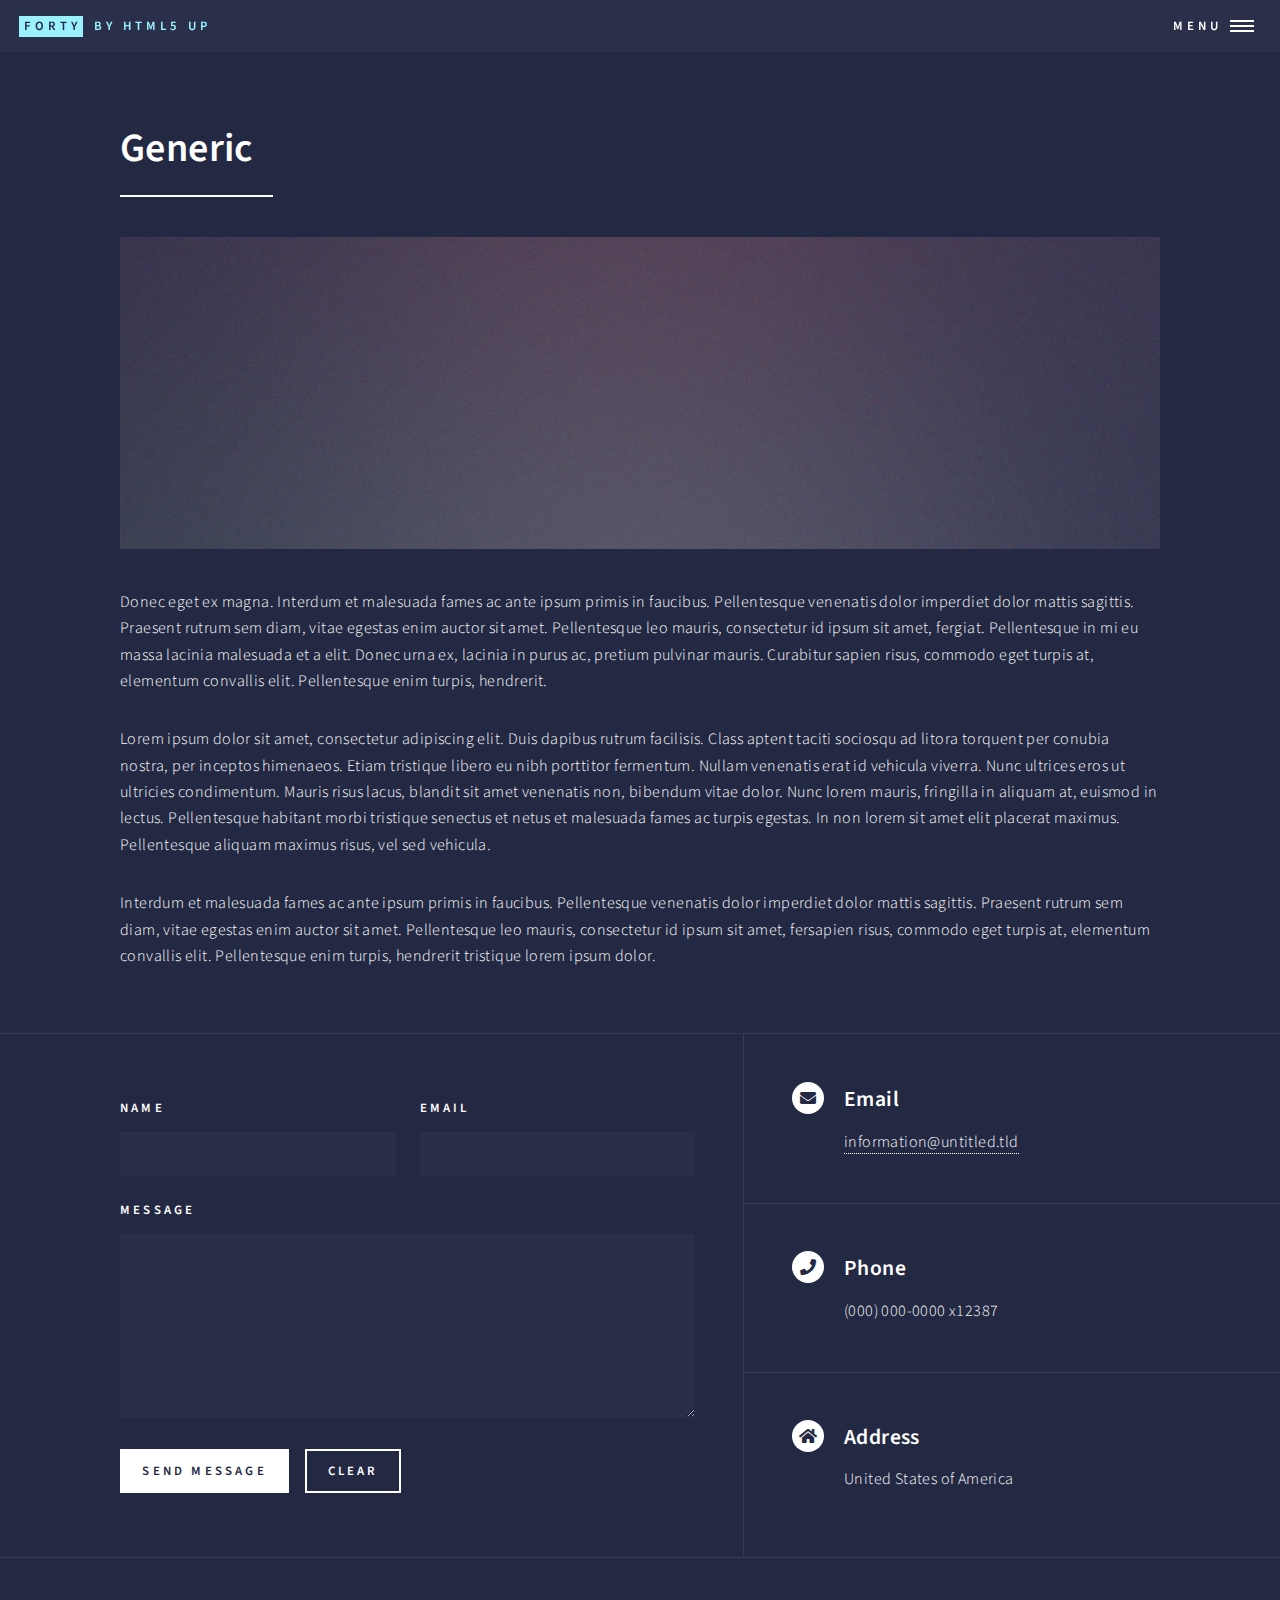
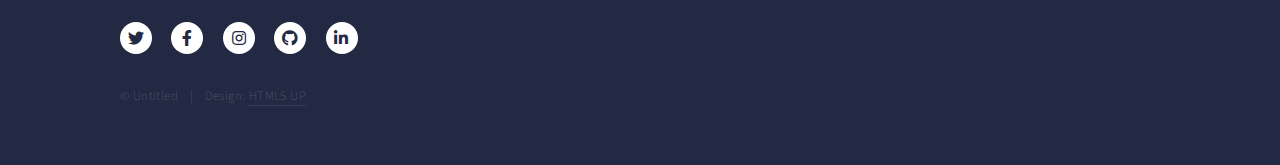
<file: generic.html>
<!DOCTYPE HTML>
<!--
	Forty by HTML5 UP
	html5up.net | @ajlkn
	Free for personal and commercial use under the CCA 3.0 license (html5up.net/license)
-->
<html>
	<head>
		<title>Generic - Forty by HTML5 UP</title>
		<meta charset="utf-8" />
		<meta name="viewport" content="width=device-width, initial-scale=1, user-scalable=no" />
		<link rel="stylesheet" href="assets/css/main.css" />
		<noscript><link rel="stylesheet" href="assets/css/noscript.css" /></noscript>
	</head>
	<body class="is-preload">

		<!-- Wrapper -->
			<div id="wrapper">

				<!-- Header -->
					<header id="header">
						<a href="index.html" class="logo"><strong>Forty</strong> <span>by HTML5 UP</span></a>
						<nav>
							<a href="#menu">Menu</a>
						</nav>
					</header>

				<!-- Menu -->
					<nav id="menu">
						<ul class="links">
							<li><a href="index.html">Home</a></li>
							<li><a href="landing.html">Landing</a></li>
							<li><a href="generic.html">Generic</a></li>
							<li><a href="elements.html">Elements</a></li>
						</ul>
						<ul class="actions stacked">
							<li><a href="#" class="button primary fit">Get Started</a></li>
							<li><a href="#" class="button fit">Log In</a></li>
						</ul>
					</nav>

				<!-- Main -->
					<div id="main" class="alt">

						<!-- One -->
							<section id="one">
								<div class="inner">
									<header class="major">
										<h1>Generic</h1>
									</header>
									<span class="image main"><img src="images/pic11.jpg" alt="" /></span>
									<p>Donec eget ex magna. Interdum et malesuada fames ac ante ipsum primis in faucibus. Pellentesque venenatis dolor imperdiet dolor mattis sagittis. Praesent rutrum sem diam, vitae egestas enim auctor sit amet. Pellentesque leo mauris, consectetur id ipsum sit amet, fergiat. Pellentesque in mi eu massa lacinia malesuada et a elit. Donec urna ex, lacinia in purus ac, pretium pulvinar mauris. Curabitur sapien risus, commodo eget turpis at, elementum convallis elit. Pellentesque enim turpis, hendrerit.</p>
									<p>Lorem ipsum dolor sit amet, consectetur adipiscing elit. Duis dapibus rutrum facilisis. Class aptent taciti sociosqu ad litora torquent per conubia nostra, per inceptos himenaeos. Etiam tristique libero eu nibh porttitor fermentum. Nullam venenatis erat id vehicula viverra. Nunc ultrices eros ut ultricies condimentum. Mauris risus lacus, blandit sit amet venenatis non, bibendum vitae dolor. Nunc lorem mauris, fringilla in aliquam at, euismod in lectus. Pellentesque habitant morbi tristique senectus et netus et malesuada fames ac turpis egestas. In non lorem sit amet elit placerat maximus. Pellentesque aliquam maximus risus, vel sed vehicula.</p>
									<p>Interdum et malesuada fames ac ante ipsum primis in faucibus. Pellentesque venenatis dolor imperdiet dolor mattis sagittis. Praesent rutrum sem diam, vitae egestas enim auctor sit amet. Pellentesque leo mauris, consectetur id ipsum sit amet, fersapien risus, commodo eget turpis at, elementum convallis elit. Pellentesque enim turpis, hendrerit tristique lorem ipsum dolor.</p>
								</div>
							</section>

					</div>

				<!-- Contact -->
					<section id="contact">
						<div class="inner">
							<section>
								<form method="post" action="#">
									<div class="fields">
										<div class="field half">
											<label for="name">Name</label>
											<input type="text" name="name" id="name" />
										</div>
										<div class="field half">
											<label for="email">Email</label>
											<input type="text" name="email" id="email" />
										</div>
										<div class="field">
											<label for="message">Message</label>
											<textarea name="message" id="message" rows="6"></textarea>
										</div>
									</div>
									<ul class="actions">
										<li><input type="submit" value="Send Message" class="primary" /></li>
										<li><input type="reset" value="Clear" /></li>
									</ul>
								</form>
							</section>
							<section class="split">
								<section>
									<div class="contact-method">
										<span class="icon solid alt fa-envelope"></span>
										<h3>Email</h3>
										<a href="#">information@untitled.tld</a>
									</div>
								</section>
								<section>
									<div class="contact-method">
										<span class="icon solid alt fa-phone"></span>
										<h3>Phone</h3>
										<span>(000) 000-0000 x12387</span>
									</div>
								</section>
								<section>
									<div class="contact-method">
										<span class="icon solid alt fa-home"></span>
										<h3>Address</h3>
										<span>
										United States of America</span>
									</div>
								</section>
							</section>
						</div>
					</section>

				<!-- Footer -->
					<footer id="footer">
						<div class="inner">
							<ul class="icons">
								<li><a href="#" class="icon brands alt fa-twitter"><span class="label">Twitter</span></a></li>
								<li><a href="#" class="icon brands alt fa-facebook-f"><span class="label">Facebook</span></a></li>
								<li><a href="#" class="icon brands alt fa-instagram"><span class="label">Instagram</span></a></li>
								<li><a href="#" class="icon brands alt fa-github"><span class="label">GitHub</span></a></li>
								<li><a href="#" class="icon brands alt fa-linkedin-in"><span class="label">LinkedIn</span></a></li>
							</ul>
							<ul class="copyright">
								<li>&copy; Untitled</li><li>Design: <a href="https://html5up.net">HTML5 UP</a></li>
							</ul>
						</div>
					</footer>

			</div>

		<!-- Scripts -->
			<script src="assets/js/jquery.min.js"></script>
			<script src="assets/js/jquery.scrolly.min.js"></script>
			<script src="assets/js/jquery.scrollex.min.js"></script>
			<script src="assets/js/browser.min.js"></script>
			<script src="assets/js/breakpoints.min.js"></script>
			<script src="assets/js/util.js"></script>
			<script src="assets/js/main.js"></script>

	</body>
</html>
</file>
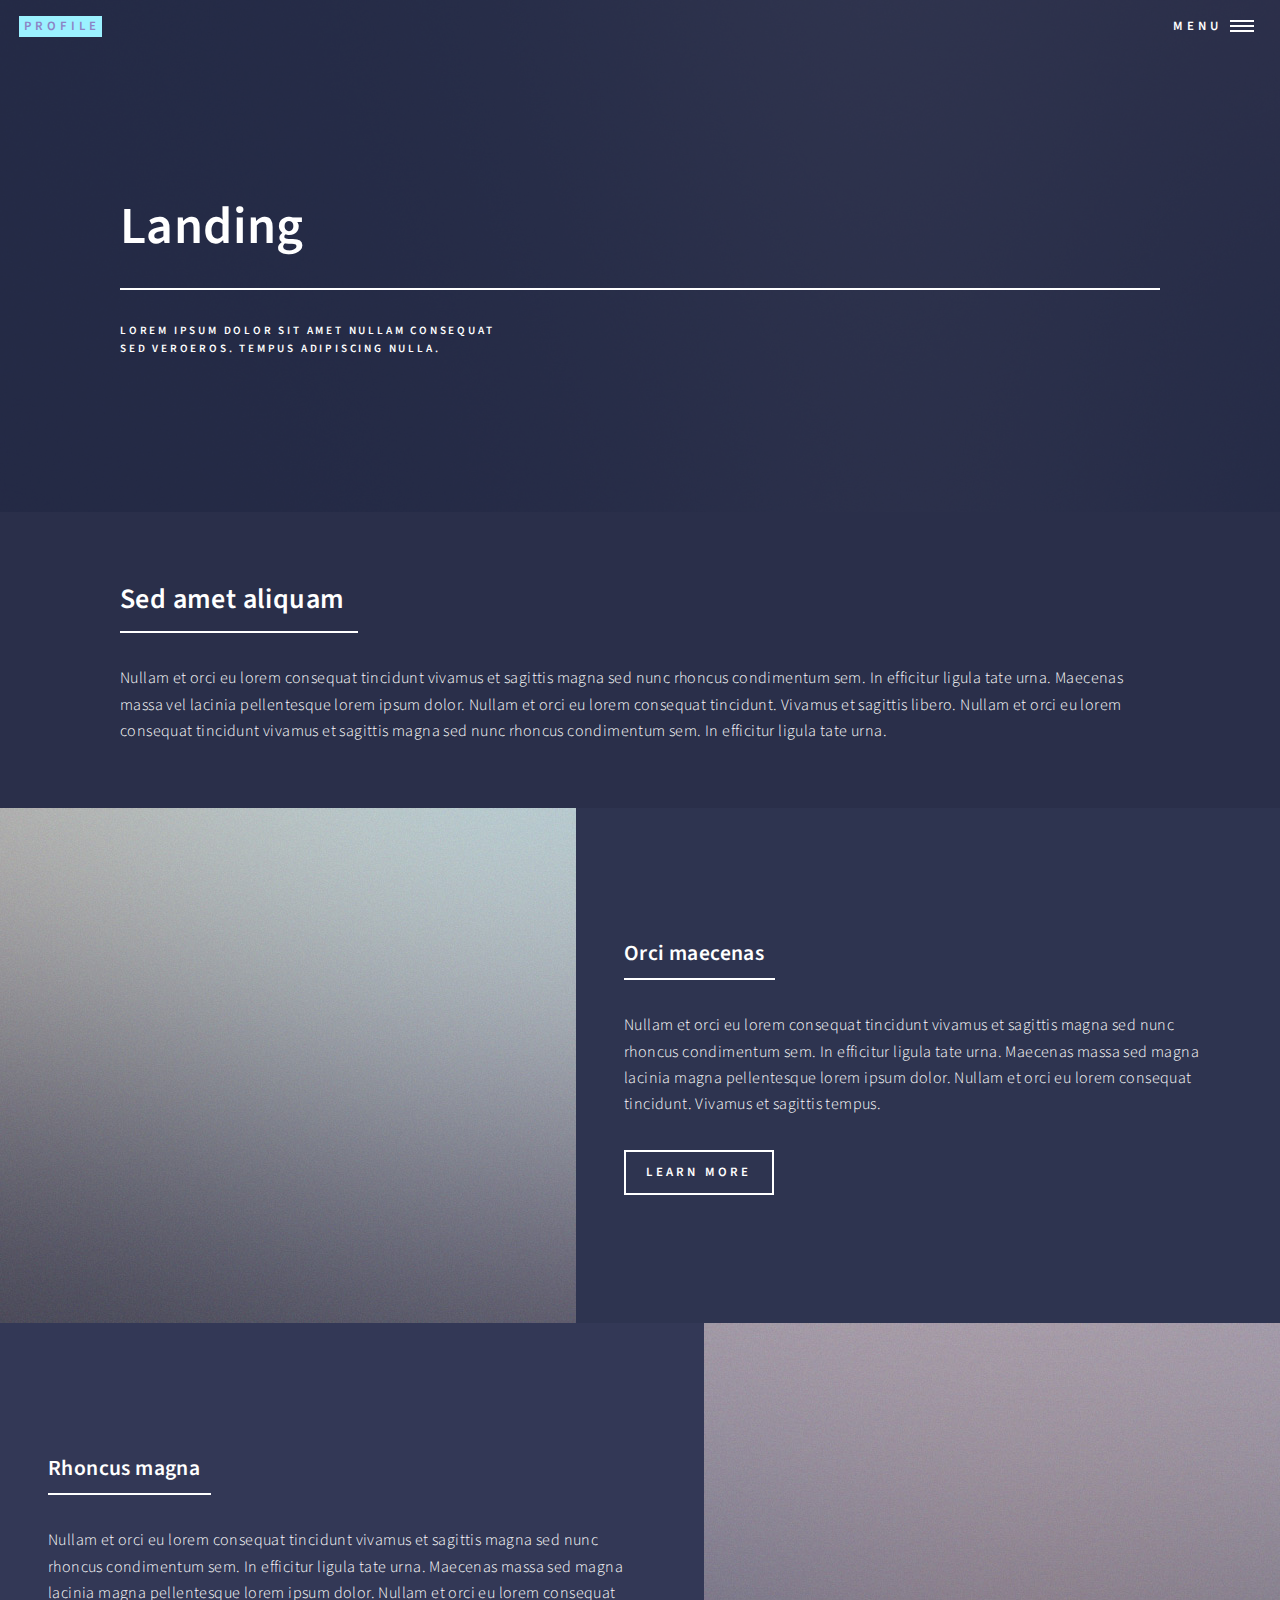
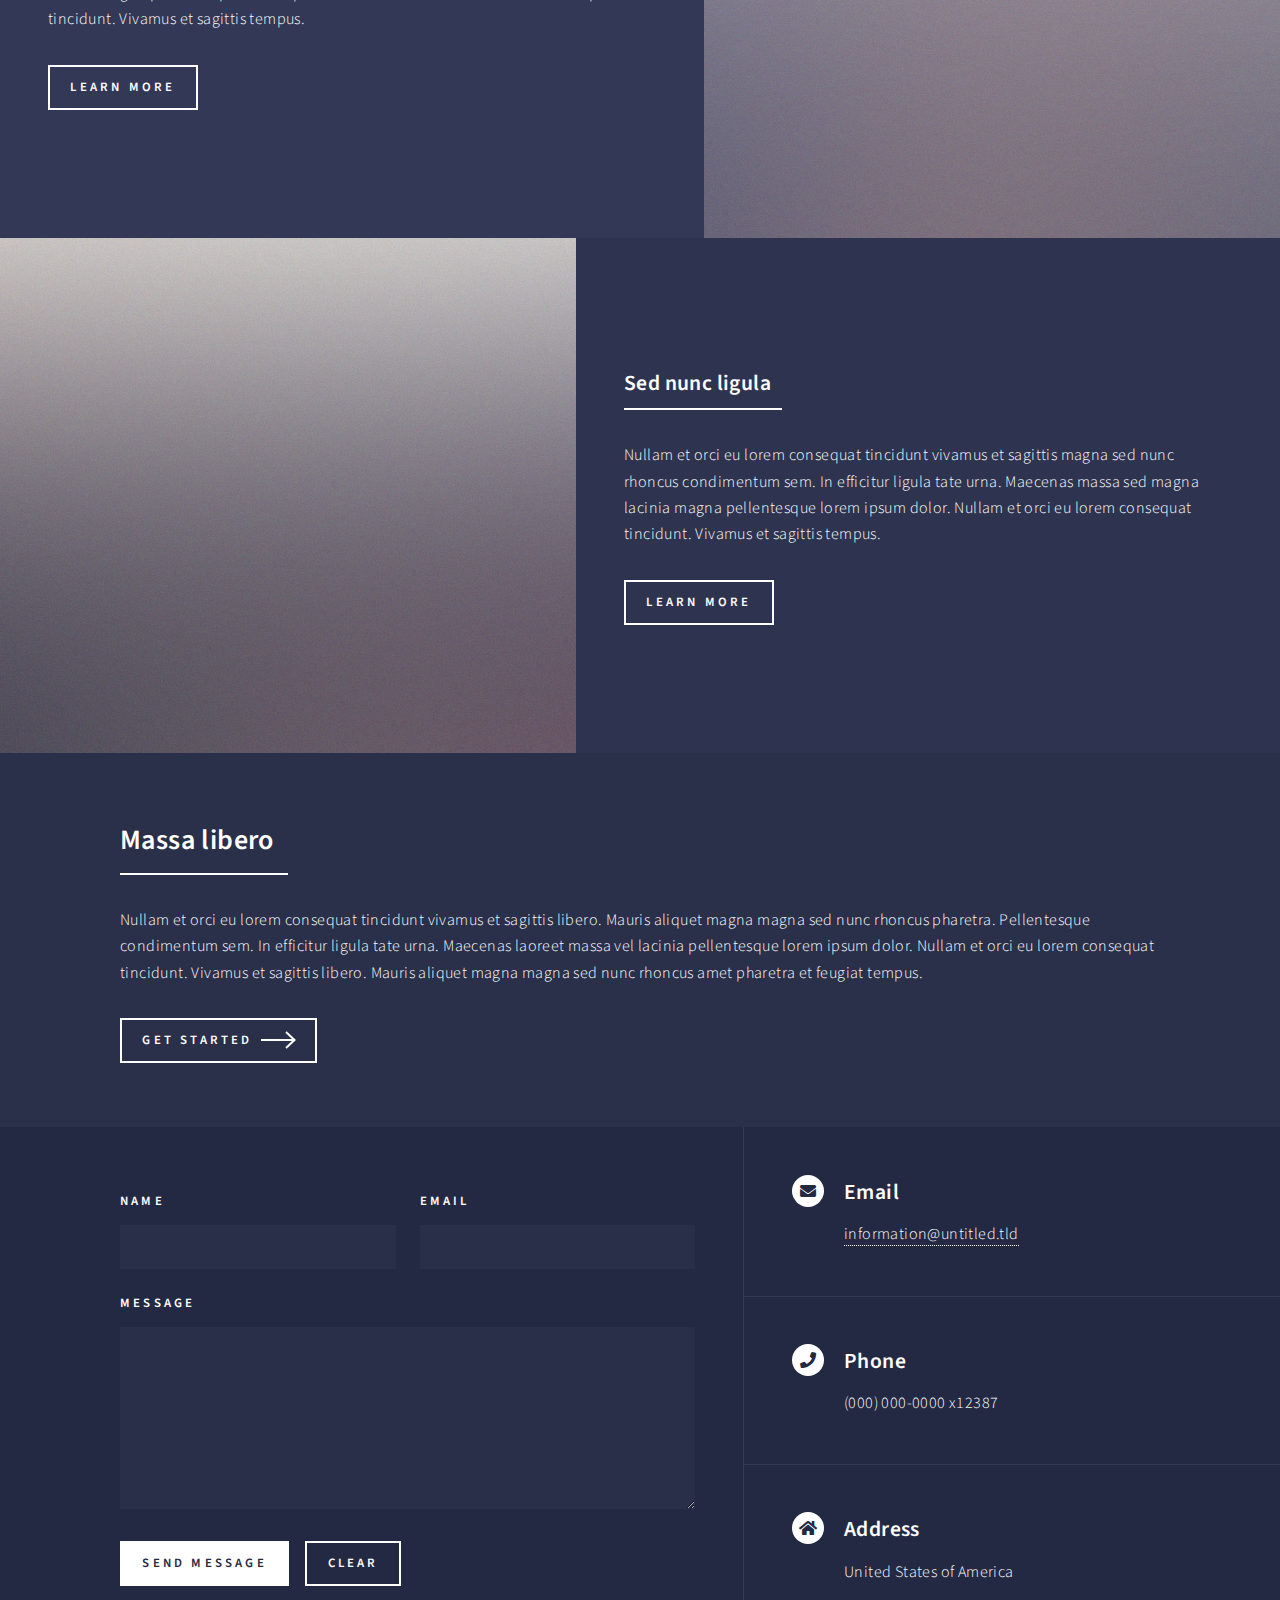
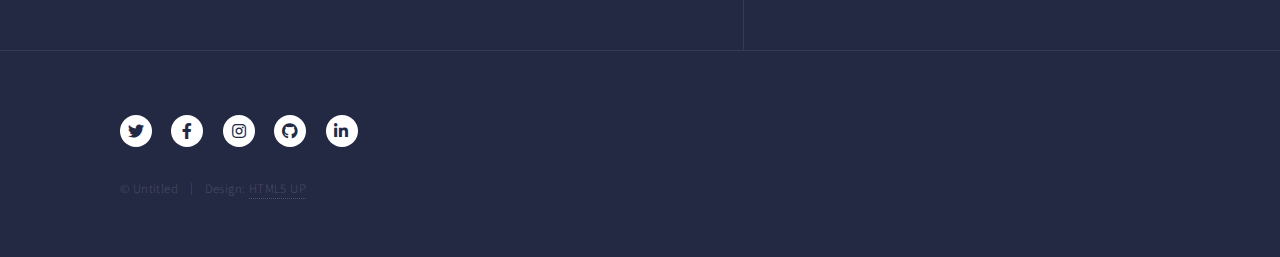
<file: landing.html>
<!DOCTYPE HTML>
<!--
	Forty by HTML5 UP
	html5up.net | @ajlkn
	Free for personal and commercial use under the CCA 3.0 license (html5up.net/license)
-->
<html>
	<head>
		<title>ABOUT ME - Shivani</title>
		<meta charset="utf-8" />
		<meta name="viewport" content="width=device-width, initial-scale=1, user-scalable=no" />
		<link rel="stylesheet" href="assets/css/main.css" />
		<noscript><link rel="stylesheet" href="assets/css/noscript.css" /></noscript>
	</head>
	<body class="is-preload">

		<!-- Wrapper -->
			<div id="wrapper">

				<!-- Header -->
				<!-- Note: The "styleN" class below should match that of the banner element. -->
					<header id="header" class="alt style2">
						<a href="index.html" class="logo"><strong>Profile</strong></a>
						<nav>
							<a href="#menu">Menu</a>
						</nav>
					</header>

				<!-- Menu -->
					<nav id="menu">
						<ul class="links">
							<li><a href="index.html">Home</a></li>
							<li><a href="landing.html">Landing</a></li>
							<li><a href="generic.html">Generic</a></li>
							<li><a href="elements.html">Elements</a></li>
						</ul>
						<ul class="actions stacked">
							<li><a href="#" class="button primary fit">Get Started</a></li>
							<li><a href="#" class="button fit">Log In</a></li>
						</ul>
					</nav>

				<!-- Banner -->
				<!-- Note: The "styleN" class below should match that of the header element. -->
					<section id="banner" class="style2">
						<div class="inner">
							<span class="image">
								<img src="images/pic07.jpg" alt="" />
							</span>
							<header class="major">
								<h1>Landing</h1>
							</header>
							<div class="content">
								<p>Lorem ipsum dolor sit amet nullam consequat<br />
								sed veroeros. tempus adipiscing nulla.</p>
							</div>
						</div>
					</section>

				<!-- Main -->
					<div id="main">

						<!-- One -->
							<section id="one">
								<div class="inner">
									<header class="major">
										<h2>Sed amet aliquam</h2>
									</header>
									<p>Nullam et orci eu lorem consequat tincidunt vivamus et sagittis magna sed nunc rhoncus condimentum sem. In efficitur ligula tate urna. Maecenas massa vel lacinia pellentesque lorem ipsum dolor. Nullam et orci eu lorem consequat tincidunt. Vivamus et sagittis libero. Nullam et orci eu lorem consequat tincidunt vivamus et sagittis magna sed nunc rhoncus condimentum sem. In efficitur ligula tate urna.</p>
								</div>
							</section>

						<!-- Two -->
							<section id="two" class="spotlights">
								<section>
									<a href="generic.html" class="image">
										<img src="images/pic08.jpg" alt="" data-position="center center" />
									</a>
									<div class="content">
										<div class="inner">
											<header class="major">
												<h3>Orci maecenas</h3>
											</header>
											<p>Nullam et orci eu lorem consequat tincidunt vivamus et sagittis magna sed nunc rhoncus condimentum sem. In efficitur ligula tate urna. Maecenas massa sed magna lacinia magna pellentesque lorem ipsum dolor. Nullam et orci eu lorem consequat tincidunt. Vivamus et sagittis tempus.</p>
											<ul class="actions">
												<li><a href="generic.html" class="button">Learn more</a></li>
											</ul>
										</div>
									</div>
								</section>
								<section>
									<a href="generic.html" class="image">
										<img src="images/pic09.jpg" alt="" data-position="top center" />
									</a>
									<div class="content">
										<div class="inner">
											<header class="major">
												<h3>Rhoncus magna</h3>
											</header>
											<p>Nullam et orci eu lorem consequat tincidunt vivamus et sagittis magna sed nunc rhoncus condimentum sem. In efficitur ligula tate urna. Maecenas massa sed magna lacinia magna pellentesque lorem ipsum dolor. Nullam et orci eu lorem consequat tincidunt. Vivamus et sagittis tempus.</p>
											<ul class="actions">
												<li><a href="generic.html" class="button">Learn more</a></li>
											</ul>
										</div>
									</div>
								</section>
								<section>
									<a href="generic.html" class="image">
										<img src="images/pic10.jpg" alt="" data-position="25% 25%" />
									</a>
									<div class="content">
										<div class="inner">
											<header class="major">
												<h3>Sed nunc ligula</h3>
											</header>
											<p>Nullam et orci eu lorem consequat tincidunt vivamus et sagittis magna sed nunc rhoncus condimentum sem. In efficitur ligula tate urna. Maecenas massa sed magna lacinia magna pellentesque lorem ipsum dolor. Nullam et orci eu lorem consequat tincidunt. Vivamus et sagittis tempus.</p>
											<ul class="actions">
												<li><a href="generic.html" class="button">Learn more</a></li>
											</ul>
										</div>
									</div>
								</section>
							</section>

						<!-- Three -->
							<section id="three">
								<div class="inner">
									<header class="major">
										<h2>Massa libero</h2>
									</header>
									<p>Nullam et orci eu lorem consequat tincidunt vivamus et sagittis libero. Mauris aliquet magna magna sed nunc rhoncus pharetra. Pellentesque condimentum sem. In efficitur ligula tate urna. Maecenas laoreet massa vel lacinia pellentesque lorem ipsum dolor. Nullam et orci eu lorem consequat tincidunt. Vivamus et sagittis libero. Mauris aliquet magna magna sed nunc rhoncus amet pharetra et feugiat tempus.</p>
									<ul class="actions">
										<li><a href="generic.html" class="button next">Get Started</a></li>
									</ul>
								</div>
							</section>

					</div>

				<!-- Contact -->
					<section id="contact">
						<div class="inner">
							<section>
								<form method="post" action="#">
									<div class="fields">
										<div class="field half">
											<label for="name">Name</label>
											<input type="text" name="name" id="name" />
										</div>
										<div class="field half">
											<label for="email">Email</label>
											<input type="text" name="email" id="email" />
										</div>
										<div class="field">
											<label for="message">Message</label>
											<textarea name="message" id="message" rows="6"></textarea>
										</div>
									</div>
									<ul class="actions">
										<li><input type="submit" value="Send Message" class="primary" /></li>
										<li><input type="reset" value="Clear" /></li>
									</ul>
								</form>
							</section>
							<section class="split">
								<section>
									<div class="contact-method">
										<span class="icon solid alt fa-envelope"></span>
										<h3>Email</h3>
										<a href="#">information@untitled.tld</a>
									</div>
								</section>
								<section>
									<div class="contact-method">
										<span class="icon solid alt fa-phone"></span>
										<h3>Phone</h3>
										<span>(000) 000-0000 x12387</span>
									</div>
								</section>
								<section>
									<div class="contact-method">
										<span class="icon solid alt fa-home"></span>
										<h3>Address</h3>
										<span>
										United States of America</span>
									</div>
								</section>
							</section>
						</div>
					</section>

				<!-- Footer -->
					<footer id="footer">
						<div class="inner">
							<ul class="icons">
								<li><a href="#" class="icon brands alt fa-twitter"><span class="label">Twitter</span></a></li>
								<li><a href="#" class="icon brands alt fa-facebook-f"><span class="label">Facebook</span></a></li>
								<li><a href="#" class="icon brands alt fa-instagram"><span class="label">Instagram</span></a></li>
								<li><a href="#" class="icon brands alt fa-github"><span class="label">GitHub</span></a></li>
								<li><a href="#" class="icon brands alt fa-linkedin-in"><span class="label">LinkedIn</span></a></li>
							</ul>
							<ul class="copyright">
								<li>&copy; Untitled</li><li>Design: <a href="https://html5up.net">HTML5 UP</a></li>
							</ul>
						</div>
					</footer>

			</div>

		<!-- Scripts -->
			<script src="assets/js/jquery.min.js"></script>
			<script src="assets/js/jquery.scrolly.min.js"></script>
			<script src="assets/js/jquery.scrollex.min.js"></script>
			<script src="assets/js/browser.min.js"></script>
			<script src="assets/js/breakpoints.min.js"></script>
			<script src="assets/js/util.js"></script>
			<script src="assets/js/main.js"></script>

	</body>
</html>
</file>
<file: assets/css/noscript.css>
/*
	Forty by HTML5 UP
	html5up.net | @ajlkn
	Free for personal and commercial use under the CCA 3.0 license (html5up.net/license)
*/

/* Banner */

	body.is-preload #banner:after {
		opacity: 0.85;
	}

	body.is-preload #banner > .inner {
		-moz-filter: none;
		-webkit-filter: none;
		-ms-filter: none;
		filter: none;
		-moz-transform: none;
		-webkit-transform: none;
		-ms-transform: none;
		transform: none;
		opacity: 1;
	}
</file>
<file: assets/css/main.css>
@import url(fontawesome-all.min.css);
@import url("https://fonts.googleapis.com/css?family=Source+Sans+Pro:300,300italic,600,600italic");

/*
	Forty by HTML5 UP
	html5up.net | @ajlkn
	Free for personal and commercial use under the CCA 3.0 license (html5up.net/license)
*/

html, body, div, span, applet, object,
iframe, h1, h2, h3, h4, h5, h6, p, blockquote,
pre, a, abbr, acronym, address, big, cite,
code, del, dfn, em, img, ins, kbd, q, s, samp,
small, strike, strong, sub, sup, tt, var, b,
u, i, center, dl, dt, dd, ol, ul, li, fieldset,
form, label, legend, table, caption, tbody,
tfoot, thead, tr, th, td, article, aside,
canvas, details, embed, figure, figcaption,
footer, header, hgroup, menu, nav, output, ruby,
section, summary, time, mark, audio, video {
	margin: 0;
	padding: 0;
	border: 0;
	font-size: 100%;
	font: inherit;
	vertical-align: baseline;}

article, aside, details, figcaption, figure,
footer, header, hgroup, menu, nav, section {
	display: block;}

body {
	line-height: 1;
}

ol, ul {
	list-style: none;
}

blockquote, q {
	quotes: none;
}

	blockquote:before, blockquote:after, q:before, q:after {
		content: '';
		content: none;
	}

table {
	border-collapse: collapse;
	border-spacing: 0;
}

body {
	-webkit-text-size-adjust: none;
}

mark {
	background-color: transparent;
	color: inherit;
}

input::-moz-focus-inner {
	border: 0;
	padding: 0;
}

input, select, textarea {
	-moz-appearance: none;
	-webkit-appearance: none;
	-ms-appearance: none;
	appearance: none;
}

/* Basic */

	@-ms-viewport {
		width: device-width;
	}

	body {
		-ms-overflow-style: scrollbar;
	}

	@media screen and (max-width: 480px) {

		html, body {
			min-width: 320px;
		}

	}

	html {
		box-sizing: border-box;
	}

	*, *:before, *:after {
		box-sizing: inherit;
	}

	body {
		background: #242943;
	}

		body.is-preload *, body.is-preload *:before, body.is-preload *:after {
			-moz-animation: none !important;
			-webkit-animation: none !important;
			-ms-animation: none !important;
			animation: none !important;
			-moz-transition: none !important;
			-webkit-transition: none !important;
			-ms-transition: none !important;
			transition: none !important;
		}

/* Type */

	body, input, select, textarea {
		color: #ffffff;
		font-family: "Source Sans Pro", Helvetica, sans-serif;
		font-size: 17pt;
		font-weight: 300;
		letter-spacing: 0.025em;
		line-height: 1.65;
	}

		@media screen and (max-width: 1680px) {

			body, input, select, textarea {
				font-size: 14pt;
			}

		}

		@media screen and (max-width: 1280px) {

			body, input, select, textarea {
				font-size: 12pt;
			}

		}

		@media screen and (max-width: 360px) {

			body, input, select, textarea {
				font-size: 11pt;
			}

		}

	a {
		-moz-transition: color 0.2s ease-in-out, border-bottom-color 0.2s ease-in-out;
		-webkit-transition: color 0.2s ease-in-out, border-bottom-color 0.2s ease-in-out;
		-ms-transition: color 0.2s ease-in-out, border-bottom-color 0.2s ease-in-out;
		transition: color 0.2s ease-in-out, border-bottom-color 0.2s ease-in-out;
		border-bottom: dotted 1px;
		color: inherit;
		text-decoration: none;
	}

		a:hover {
			border-bottom-color: transparent;
			color: #9bf1ff !important;
		}

		a:active {
			color: #53e3fb !important;
		}

	strong, b {
		color: #ffffff;
		font-weight: 600;
	}

	em, i {
		font-style: italic;
	}

	p {
		margin: 0 0 2em 0;
	}

	h1, h2, h3, h4, h5, h6 {
		color: #ffffff;
		font-weight: 600;
		line-height: 1.65;
		margin: 0 0 1em 0;
	}

		h1 a, h2 a, h3 a, h4 a, h5 a, h6 a {
			color: inherit;
			border-bottom: 0;
		}

	h1 {
		font-size: 2.5em;
	}

	h2 {
		font-size: 1.75em;
	}

	h3 {
		font-size: 1.35em;
	}

	h4 {
		font-size: 1.1em;
	}

	h5 {
		font-size: 0.9em;
	}

	h6 {
		font-size: 0.7em;
	}

	@media screen and (max-width: 736px) {

		h1 {
			font-size: 2em;
		}

		h2 {
			font-size: 1.5em;
		}

		h3 {
			font-size: 1.25em;
		}

	}

	sub {
		font-size: 0.8em;
		position: relative;
		top: 0.5em;
	}

	sup {
		font-size: 0.8em;
		position: relative;
		top: -0.5em;
	}

	blockquote {
		border-left: solid 4px rgba(212, 212, 255, 0.1);
		font-style: italic;
		margin: 0 0 2em 0;
		padding: 0.5em 0 0.5em 2em;
	}

	code {
		background: rgba(212, 212, 255, 0.035);
		font-family: "Courier New", monospace;
		font-size: 0.9em;
		margin: 0 0.25em;
		padding: 0.25em 0.65em;
	}

	pre {
		-webkit-overflow-scrolling: touch;
		font-family: "Courier New", monospace;
		font-size: 0.9em;
		margin: 0 0 2em 0;
	}

		pre code {
			display: block;
			line-height: 1.75;
			padding: 1em 1.5em;
			overflow-x: auto;
		}

	hr {
		border: 0;
		border-bottom: solid 1px rgba(212, 212, 255, 0.1);
		margin: 2em 0;
	}

		hr.major {
			margin: 3em 0;
		}

	.align-left {
		text-align: left;
	}

	.align-center {
		text-align: center;
	}

	.align-right {
		text-align: right;
	}

/* Row */

	.row {
		display: flex;
		flex-wrap: wrap;
		box-sizing: border-box;
		align-items: stretch;
	}

		.row > * {
			box-sizing: border-box;
		}

		.row.gtr-uniform > * > :last-child {
			margin-bottom: 0;
		}

		.row.aln-left {
			justify-content: flex-start;
		}

		.row.aln-center {
			justify-content: center;
		}

		.row.aln-right {
			justify-content: flex-end;
		}

		.row.aln-top {
			align-items: flex-start;
		}

		.row.aln-middle {
			align-items: center;
		}

		.row.aln-bottom {
			align-items: flex-end;
		}

		.row > .imp {
			order: -1;
		}

		.row > .col-1 {
			width: 8.33333%;
		}

		.row > .off-1 {
			margin-left: 8.33333%;
		}

		.row > .col-2 {
			width: 16.66667%;
		}

		.row > .off-2 {
			margin-left: 16.66667%;
		}

		.row > .col-3 {
			width: 25%;
		}

		.row > .off-3 {
			margin-left: 25%;
		}

		.row > .col-4 {
			width: 33.33333%;
		}

		.row > .off-4 {
			margin-left: 33.33333%;
		}

		.row > .col-5 {
			width: 41.66667%;
		}

		.row > .off-5 {
			margin-left: 41.66667%;
		}

		.row > .col-6 {
			width: 50%;
		}

		.row > .off-6 {
			margin-left: 50%;
		}

		.row > .col-7 {
			width: 58.33333%;
		}

		.row > .off-7 {
			margin-left: 58.33333%;
		}

		.row > .col-8 {
			width: 66.66667%;
		}

		.row > .off-8 {
			margin-left: 66.66667%;
		}

		.row > .col-9 {
			width: 75%;
		}

		.row > .off-9 {
			margin-left: 75%;
		}

		.row > .col-10 {
			width: 83.33333%;
		}

		.row > .off-10 {
			margin-left: 83.33333%;
		}

		.row > .col-11 {
			width: 91.66667%;
		}

		.row > .off-11 {
			margin-left: 91.66667%;
		}

		.row > .col-12 {
			width: 100%;
		}

		.row > .off-12 {
			margin-left: 100%;
		}

		.row.gtr-0 {
			margin-top: 0;
			margin-left: 0em;
		}

			.row.gtr-0 > * {
				padding: 0 0 0 0em;
			}

			.row.gtr-0.gtr-uniform {
				margin-top: 0em;
			}

				.row.gtr-0.gtr-uniform > * {
					padding-top: 0em;
				}

		.row.gtr-25 {
			margin-top: 0;
			margin-left: -0.5em;
		}

			.row.gtr-25 > * {
				padding: 0 0 0 0.5em;
			}

			.row.gtr-25.gtr-uniform {
				margin-top: -0.5em;
			}

				.row.gtr-25.gtr-uniform > * {
					padding-top: 0.5em;
				}

		.row.gtr-50 {
			margin-top: 0;
			margin-left: -1em;
		}

			.row.gtr-50 > * {
				padding: 0 0 0 1em;
			}

			.row.gtr-50.gtr-uniform {
				margin-top: -1em;
			}

				.row.gtr-50.gtr-uniform > * {
					padding-top: 1em;
				}

		.row {
			margin-top: 0;
			margin-left: -2em;
		}

			.row > * {
				padding: 0 0 0 2em;
			}

			.row.gtr-uniform {
				margin-top: -2em;
			}

				.row.gtr-uniform > * {
					padding-top: 2em;
				}

		.row.gtr-150 {
			margin-top: 0;
			margin-left: -3em;
		}

			.row.gtr-150 > * {
				padding: 0 0 0 3em;
			}

			.row.gtr-150.gtr-uniform {
				margin-top: -3em;
			}

				.row.gtr-150.gtr-uniform > * {
					padding-top: 3em;
				}

		.row.gtr-200 {
			margin-top: 0;
			margin-left: -4em;
		}

			.row.gtr-200 > * {
				padding: 0 0 0 4em;
			}

			.row.gtr-200.gtr-uniform {
				margin-top: -4em;
			}

				.row.gtr-200.gtr-uniform > * {
					padding-top: 4em;
				}

		@media screen and (max-width: 1680px) {

			.row {
				display: flex;
				flex-wrap: wrap;
				box-sizing: border-box;
				align-items: stretch;
			}

				.row > * {
					box-sizing: border-box;
				}

				.row.gtr-uniform > * > :last-child {
					margin-bottom: 0;
				}

				.row.aln-left {
					justify-content: flex-start;
				}

				.row.aln-center {
					justify-content: center;
				}

				.row.aln-right {
					justify-content: flex-end;
				}

				.row.aln-top {
					align-items: flex-start;
				}

				.row.aln-middle {
					align-items: center;
				}

				.row.aln-bottom {
					align-items: flex-end;
				}

				.row > .imp-xlarge {
					order: -1;
				}

				.row > .col-1-xlarge {
					width: 8.33333%;
				}

				.row > .off-1-xlarge {
					margin-left: 8.33333%;
				}

				.row > .col-2-xlarge {
					width: 16.66667%;
				}

				.row > .off-2-xlarge {
					margin-left: 16.66667%;
				}

				.row > .col-3-xlarge {
					width: 25%;
				}

				.row > .off-3-xlarge {
					margin-left: 25%;
				}

				.row > .col-4-xlarge {
					width: 33.33333%;
				}

				.row > .off-4-xlarge {
					margin-left: 33.33333%;
				}

				.row > .col-5-xlarge {
					width: 41.66667%;
				}

				.row > .off-5-xlarge {
					margin-left: 41.66667%;
				}

				.row > .col-6-xlarge {
					width: 50%;
				}

				.row > .off-6-xlarge {
					margin-left: 50%;
				}

				.row > .col-7-xlarge {
					width: 58.33333%;
				}

				.row > .off-7-xlarge {
					margin-left: 58.33333%;
				}

				.row > .col-8-xlarge {
					width: 66.66667%;
				}

				.row > .off-8-xlarge {
					margin-left: 66.66667%;
				}

				.row > .col-9-xlarge {
					width: 75%;
				}

				.row > .off-9-xlarge {
					margin-left: 75%;
				}

				.row > .col-10-xlarge {
					width: 83.33333%;
				}

				.row > .off-10-xlarge {
					margin-left: 83.33333%;
				}

				.row > .col-11-xlarge {
					width: 91.66667%;
				}

				.row > .off-11-xlarge {
					margin-left: 91.66667%;
				}

				.row > .col-12-xlarge {
					width: 100%;
				}

				.row > .off-12-xlarge {
					margin-left: 100%;
				}

				.row.gtr-0 {
					margin-top: 0;
					margin-left: 0em;
				}

					.row.gtr-0 > * {
						padding: 0 0 0 0em;
					}

					.row.gtr-0.gtr-uniform {
						margin-top: 0em;
					}

						.row.gtr-0.gtr-uniform > * {
							padding-top: 0em;
						}

				.row.gtr-25 {
					margin-top: 0;
					margin-left: -0.5em;
				}

					.row.gtr-25 > * {
						padding: 0 0 0 0.5em;
					}

					.row.gtr-25.gtr-uniform {
						margin-top: -0.5em;
					}

						.row.gtr-25.gtr-uniform > * {
							padding-top: 0.5em;
						}

				.row.gtr-50 {
					margin-top: 0;
					margin-left: -1em;
				}

					.row.gtr-50 > * {
						padding: 0 0 0 1em;
					}

					.row.gtr-50.gtr-uniform {
						margin-top: -1em;
					}

						.row.gtr-50.gtr-uniform > * {
							padding-top: 1em;
						}

				.row {
					margin-top: 0;
					margin-left: -2em;
				}

					.row > * {
						padding: 0 0 0 2em;
					}

					.row.gtr-uniform {
						margin-top: -2em;
					}

						.row.gtr-uniform > * {
							padding-top: 2em;
						}

				.row.gtr-150 {
					margin-top: 0;
					margin-left: -3em;
				}

					.row.gtr-150 > * {
						padding: 0 0 0 3em;
					}

					.row.gtr-150.gtr-uniform {
						margin-top: -3em;
					}

						.row.gtr-150.gtr-uniform > * {
							padding-top: 3em;
						}

				.row.gtr-200 {
					margin-top: 0;
					margin-left: -4em;
				}

					.row.gtr-200 > * {
						padding: 0 0 0 4em;
					}

					.row.gtr-200.gtr-uniform {
						margin-top: -4em;
					}

						.row.gtr-200.gtr-uniform > * {
							padding-top: 4em;
						}

		}

		@media screen and (max-width: 1280px) {

			.row {
				display: flex;
				flex-wrap: wrap;
				box-sizing: border-box;
				align-items: stretch;
			}

				.row > * {
					box-sizing: border-box;
				}

				.row.gtr-uniform > * > :last-child {
					margin-bottom: 0;
				}

				.row.aln-left {
					justify-content: flex-start;
				}

				.row.aln-center {
					justify-content: center;
				}

				.row.aln-right {
					justify-content: flex-end;
				}

				.row.aln-top {
					align-items: flex-start;
				}

				.row.aln-middle {
					align-items: center;
				}

				.row.aln-bottom {
					align-items: flex-end;
				}

				.row > .imp-large {
					order: -1;
				}

				.row > .col-1-large {
					width: 8.33333%;
				}

				.row > .off-1-large {
					margin-left: 8.33333%;
				}

				.row > .col-2-large {
					width: 16.66667%;
				}

				.row > .off-2-large {
					margin-left: 16.66667%;
				}

				.row > .col-3-large {
					width: 25%;
				}

				.row > .off-3-large {
					margin-left: 25%;
				}

				.row > .col-4-large {
					width: 33.33333%;
				}

				.row > .off-4-large {
					margin-left: 33.33333%;
				}

				.row > .col-5-large {
					width: 41.66667%;
				}

				.row > .off-5-large {
					margin-left: 41.66667%;
				}

				.row > .col-6-large {
					width: 50%;
				}

				.row > .off-6-large {
					margin-left: 50%;
				}

				.row > .col-7-large {
					width: 58.33333%;
				}

				.row > .off-7-large {
					margin-left: 58.33333%;
				}

				.row > .col-8-large {
					width: 66.66667%;
				}

				.row > .off-8-large {
					margin-left: 66.66667%;
				}

				.row > .col-9-large {
					width: 75%;
				}

				.row > .off-9-large {
					margin-left: 75%;
				}

				.row > .col-10-large {
					width: 83.33333%;
				}

				.row > .off-10-large {
					margin-left: 83.33333%;
				}

				.row > .col-11-large {
					width: 91.66667%;
				}

				.row > .off-11-large {
					margin-left: 91.66667%;
				}

				.row > .col-12-large {
					width: 100%;
				}

				.row > .off-12-large {
					margin-left: 100%;
				}

				.row.gtr-0 {
					margin-top: 0;
					margin-left: 0em;
				}

					.row.gtr-0 > * {
						padding: 0 0 0 0em;
					}

					.row.gtr-0.gtr-uniform {
						margin-top: 0em;
					}

						.row.gtr-0.gtr-uniform > * {
							padding-top: 0em;
						}

				.row.gtr-25 {
					margin-top: 0;
					margin-left: -0.375em;
				}

					.row.gtr-25 > * {
						padding: 0 0 0 0.375em;
					}

					.row.gtr-25.gtr-uniform {
						margin-top: -0.375em;
					}

						.row.gtr-25.gtr-uniform > * {
							padding-top: 0.375em;
						}

				.row.gtr-50 {
					margin-top: 0;
					margin-left: -0.75em;
				}

					.row.gtr-50 > * {
						padding: 0 0 0 0.75em;
					}

					.row.gtr-50.gtr-uniform {
						margin-top: -0.75em;
					}

						.row.gtr-50.gtr-uniform > * {
							padding-top: 0.75em;
						}

				.row {
					margin-top: 0;
					margin-left: -1.5em;
				}

					.row > * {
						padding: 0 0 0 1.5em;
					}

					.row.gtr-uniform {
						margin-top: -1.5em;
					}

						.row.gtr-uniform > * {
							padding-top: 1.5em;
						}

				.row.gtr-150 {
					margin-top: 0;
					margin-left: -2.25em;
				}

					.row.gtr-150 > * {
						padding: 0 0 0 2.25em;
					}

					.row.gtr-150.gtr-uniform {
						margin-top: -2.25em;
					}

						.row.gtr-150.gtr-uniform > * {
							padding-top: 2.25em;
						}

				.row.gtr-200 {
					margin-top: 0;
					margin-left: -3em;
				}

					.row.gtr-200 > * {
						padding: 0 0 0 3em;
					}

					.row.gtr-200.gtr-uniform {
						margin-top: -3em;
					}

						.row.gtr-200.gtr-uniform > * {
							padding-top: 3em;
						}

		}

		@media screen and (max-width: 980px) {

			.row {
				display: flex;
				flex-wrap: wrap;
				box-sizing: border-box;
				align-items: stretch;
			}

				.row > * {
					box-sizing: border-box;
				}

				.row.gtr-uniform > * > :last-child {
					margin-bottom: 0;
				}

				.row.aln-left {
					justify-content: flex-start;
				}

				.row.aln-center {
					justify-content: center;
				}

				.row.aln-right {
					justify-content: flex-end;
				}

				.row.aln-top {
					align-items: flex-start;
				}

				.row.aln-middle {
					align-items: center;
				}

				.row.aln-bottom {
					align-items: flex-end;
				}

				.row > .imp-medium {
					order: -1;
				}

				.row > .col-1-medium {
					width: 8.33333%;
				}

				.row > .off-1-medium {
					margin-left: 8.33333%;
				}

				.row > .col-2-medium {
					width: 16.66667%;
				}

				.row > .off-2-medium {
					margin-left: 16.66667%;
				}

				.row > .col-3-medium {
					width: 25%;
				}

				.row > .off-3-medium {
					margin-left: 25%;
				}

				.row > .col-4-medium {
					width: 33.33333%;
				}

				.row > .off-4-medium {
					margin-left: 33.33333%;
				}

				.row > .col-5-medium {
					width: 41.66667%;
				}

				.row > .off-5-medium {
					margin-left: 41.66667%;
				}

				.row > .col-6-medium {
					width: 50%;
				}

				.row > .off-6-medium {
					margin-left: 50%;
				}

				.row > .col-7-medium {
					width: 58.33333%;
				}

				.row > .off-7-medium {
					margin-left: 58.33333%;
				}

				.row > .col-8-medium {
					width: 66.66667%;
				}

				.row > .off-8-medium {
					margin-left: 66.66667%;
				}

				.row > .col-9-medium {
					width: 75%;
				}

				.row > .off-9-medium {
					margin-left: 75%;
				}

				.row > .col-10-medium {
					width: 83.33333%;
				}

				.row > .off-10-medium {
					margin-left: 83.33333%;
				}

				.row > .col-11-medium {
					width: 91.66667%;
				}

				.row > .off-11-medium {
					margin-left: 91.66667%;
				}

				.row > .col-12-medium {
					width: 100%;
				}

				.row > .off-12-medium {
					margin-left: 100%;
				}

				.row.gtr-0 {
					margin-top: 0;
					margin-left: 0em;
				}

					.row.gtr-0 > * {
						padding: 0 0 0 0em;
					}

					.row.gtr-0.gtr-uniform {
						margin-top: 0em;
					}

						.row.gtr-0.gtr-uniform > * {
							padding-top: 0em;
						}

				.row.gtr-25 {
					margin-top: 0;
					margin-left: -0.375em;
				}

					.row.gtr-25 > * {
						padding: 0 0 0 0.375em;
					}

					.row.gtr-25.gtr-uniform {
						margin-top: -0.375em;
					}

						.row.gtr-25.gtr-uniform > * {
							padding-top: 0.375em;
						}

				.row.gtr-50 {
					margin-top: 0;
					margin-left: -0.75em;
				}

					.row.gtr-50 > * {
						padding: 0 0 0 0.75em;
					}

					.row.gtr-50.gtr-uniform {
						margin-top: -0.75em;
					}

						.row.gtr-50.gtr-uniform > * {
							padding-top: 0.75em;
						}

				.row {
					margin-top: 0;
					margin-left: -1.5em;
				}

					.row > * {
						padding: 0 0 0 1.5em;
					}

					.row.gtr-uniform {
						margin-top: -1.5em;
					}

						.row.gtr-uniform > * {
							padding-top: 1.5em;
						}

				.row.gtr-150 {
					margin-top: 0;
					margin-left: -2.25em;
				}

					.row.gtr-150 > * {
						padding: 0 0 0 2.25em;
					}

					.row.gtr-150.gtr-uniform {
						margin-top: -2.25em;
					}

						.row.gtr-150.gtr-uniform > * {
							padding-top: 2.25em;
						}

				.row.gtr-200 {
					margin-top: 0;
					margin-left: -3em;
				}

					.row.gtr-200 > * {
						padding: 0 0 0 3em;
					}

					.row.gtr-200.gtr-uniform {
						margin-top: -3em;
					}

						.row.gtr-200.gtr-uniform > * {
							padding-top: 3em;
						}

		}

		@media screen and (max-width: 736px) {

			.row {
				display: flex;
				flex-wrap: wrap;
				box-sizing: border-box;
				align-items: stretch;
			}

				.row > * {
					box-sizing: border-box;
				}

				.row.gtr-uniform > * > :last-child {
					margin-bottom: 0;
				}

				.row.aln-left {
					justify-content: flex-start;
				}

				.row.aln-center {
					justify-content: center;
				}

				.row.aln-right {
					justify-content: flex-end;
				}

				.row.aln-top {
					align-items: flex-start;
				}

				.row.aln-middle {
					align-items: center;
				}

				.row.aln-bottom {
					align-items: flex-end;
				}

				.row > .imp-small {
					order: -1;
				}

				.row > .col-1-small {
					width: 8.33333%;
				}

				.row > .off-1-small {
					margin-left: 8.33333%;
				}

				.row > .col-2-small {
					width: 16.66667%;
				}

				.row > .off-2-small {
					margin-left: 16.66667%;
				}

				.row > .col-3-small {
					width: 25%;
				}

				.row > .off-3-small {
					margin-left: 25%;
				}

				.row > .col-4-small {
					width: 33.33333%;
				}

				.row > .off-4-small {
					margin-left: 33.33333%;
				}

				.row > .col-5-small {
					width: 41.66667%;
				}

				.row > .off-5-small {
					margin-left: 41.66667%;
				}

				.row > .col-6-small {
					width: 50%;
				}

				.row > .off-6-small {
					margin-left: 50%;
				}

				.row > .col-7-small {
					width: 58.33333%;
				}

				.row > .off-7-small {
					margin-left: 58.33333%;
				}

				.row > .col-8-small {
					width: 66.66667%;
				}

				.row > .off-8-small {
					margin-left: 66.66667%;
				}

				.row > .col-9-small {
					width: 75%;
				}

				.row > .off-9-small {
					margin-left: 75%;
				}

				.row > .col-10-small {
					width: 83.33333%;
				}

				.row > .off-10-small {
					margin-left: 83.33333%;
				}

				.row > .col-11-small {
					width: 91.66667%;
				}

				.row > .off-11-small {
					margin-left: 91.66667%;
				}

				.row > .col-12-small {
					width: 100%;
				}

				.row > .off-12-small {
					margin-left: 100%;
				}

				.row.gtr-0 {
					margin-top: 0;
					margin-left: 0em;
				}

					.row.gtr-0 > * {
						padding: 0 0 0 0em;
					}

					.row.gtr-0.gtr-uniform {
						margin-top: 0em;
					}

						.row.gtr-0.gtr-uniform > * {
							padding-top: 0em;
						}

				.row.gtr-25 {
					margin-top: 0;
					margin-left: -0.3125em;
				}

					.row.gtr-25 > * {
						padding: 0 0 0 0.3125em;
					}

					.row.gtr-25.gtr-uniform {
						margin-top: -0.3125em;
					}

						.row.gtr-25.gtr-uniform > * {
							padding-top: 0.3125em;
						}

				.row.gtr-50 {
					margin-top: 0;
					margin-left: -0.625em;
				}

					.row.gtr-50 > * {
						padding: 0 0 0 0.625em;
					}

					.row.gtr-50.gtr-uniform {
						margin-top: -0.625em;
					}

						.row.gtr-50.gtr-uniform > * {
							padding-top: 0.625em;
						}

				.row {
					margin-top: 0;
					margin-left: -1.25em;
				}

					.row > * {
						padding: 0 0 0 1.25em;
					}

					.row.gtr-uniform {
						margin-top: -1.25em;
					}

						.row.gtr-uniform > * {
							padding-top: 1.25em;
						}

				.row.gtr-150 {
					margin-top: 0;
					margin-left: -1.875em;
				}

					.row.gtr-150 > * {
						padding: 0 0 0 1.875em;
					}

					.row.gtr-150.gtr-uniform {
						margin-top: -1.875em;
					}

						.row.gtr-150.gtr-uniform > * {
							padding-top: 1.875em;
						}

				.row.gtr-200 {
					margin-top: 0;
					margin-left: -2.5em;
				}

					.row.gtr-200 > * {
						padding: 0 0 0 2.5em;
					}

					.row.gtr-200.gtr-uniform {
						margin-top: -2.5em;
					}

						.row.gtr-200.gtr-uniform > * {
							padding-top: 2.5em;
						}

		}

		@media screen and (max-width: 480px) {

			.row {
				display: flex;
				flex-wrap: wrap;
				box-sizing: border-box;
				align-items: stretch;
			}

				.row > * {
					box-sizing: border-box;
				}

				.row.gtr-uniform > * > :last-child {
					margin-bottom: 0;
				}

				.row.aln-left {
					justify-content: flex-start;
				}

				.row.aln-center {
					justify-content: center;
				}

				.row.aln-right {
					justify-content: flex-end;
				}

				.row.aln-top {
					align-items: flex-start;
				}

				.row.aln-middle {
					align-items: center;
				}

				.row.aln-bottom {
					align-items: flex-end;
				}

				.row > .imp-xsmall {
					order: -1;
				}

				.row > .col-1-xsmall {
					width: 8.33333%;
				}

				.row > .off-1-xsmall {
					margin-left: 8.33333%;
				}

				.row > .col-2-xsmall {
					width: 16.66667%;
				}

				.row > .off-2-xsmall {
					margin-left: 16.66667%;
				}

				.row > .col-3-xsmall {
					width: 25%;
				}

				.row > .off-3-xsmall {
					margin-left: 25%;
				}

				.row > .col-4-xsmall {
					width: 33.33333%;
				}

				.row > .off-4-xsmall {
					margin-left: 33.33333%;
				}

				.row > .col-5-xsmall {
					width: 41.66667%;
				}

				.row > .off-5-xsmall {
					margin-left: 41.66667%;
				}

				.row > .col-6-xsmall {
					width: 50%;
				}

				.row > .off-6-xsmall {
					margin-left: 50%;
				}

				.row > .col-7-xsmall {
					width: 58.33333%;
				}

				.row > .off-7-xsmall {
					margin-left: 58.33333%;
				}

				.row > .col-8-xsmall {
					width: 66.66667%;
				}

				.row > .off-8-xsmall {
					margin-left: 66.66667%;
				}

				.row > .col-9-xsmall {
					width: 75%;
				}

				.row > .off-9-xsmall {
					margin-left: 75%;
				}

				.row > .col-10-xsmall {
					width: 83.33333%;
				}

				.row > .off-10-xsmall {
					margin-left: 83.33333%;
				}

				.row > .col-11-xsmall {
					width: 91.66667%;
				}

				.row > .off-11-xsmall {
					margin-left: 91.66667%;
				}

				.row > .col-12-xsmall {
					width: 100%;
				}

				.row > .off-12-xsmall {
					margin-left: 100%;
				}

				.row.gtr-0 {
					margin-top: 0;
					margin-left: 0em;
				}

					.row.gtr-0 > * {
						padding: 0 0 0 0em;
					}

					.row.gtr-0.gtr-uniform {
						margin-top: 0em;
					}

						.row.gtr-0.gtr-uniform > * {
							padding-top: 0em;
						}

				.row.gtr-25 {
					margin-top: 0;
					margin-left: -0.3125em;
				}

					.row.gtr-25 > * {
						padding: 0 0 0 0.3125em;
					}

					.row.gtr-25.gtr-uniform {
						margin-top: -0.3125em;
					}

						.row.gtr-25.gtr-uniform > * {
							padding-top: 0.3125em;
						}

				.row.gtr-50 {
					margin-top: 0;
					margin-left: -0.625em;
				}

					.row.gtr-50 > * {
						padding: 0 0 0 0.625em;
					}

					.row.gtr-50.gtr-uniform {
						margin-top: -0.625em;
					}

						.row.gtr-50.gtr-uniform > * {
							padding-top: 0.625em;
						}

				.row {
					margin-top: 0;
					margin-left: -1.25em;
				}

					.row > * {
						padding: 0 0 0 1.25em;
					}

					.row.gtr-uniform {
						margin-top: -1.25em;
					}

						.row.gtr-uniform > * {
							padding-top: 1.25em;
						}

				.row.gtr-150 {
					margin-top: 0;
					margin-left: -1.875em;
				}

					.row.gtr-150 > * {
						padding: 0 0 0 1.875em;
					}

					.row.gtr-150.gtr-uniform {
						margin-top: -1.875em;
					}

						.row.gtr-150.gtr-uniform > * {
							padding-top: 1.875em;
						}

				.row.gtr-200 {
					margin-top: 0;
					margin-left: -2.5em;
				}

					.row.gtr-200 > * {
						padding: 0 0 0 2.5em;
					}

					.row.gtr-200.gtr-uniform {
						margin-top: -2.5em;
					}

						.row.gtr-200.gtr-uniform > * {
							padding-top: 2.5em;
						}

		}

/* Section/Article */

	section.special, article.special {
		text-align: center;
	}

	header.major {
		width: -moz-max-content;
		width: -webkit-max-content;
		width: -ms-max-content;
		width: max-content;
		margin-bottom: 2em;
	}

		header.major > :first-child {
			margin-bottom: 0;
			width: calc(100% + 0.5em);
		}

			header.major > :first-child:after {
				content: '';
				background-color: #ffffff;
				display: block;
				height: 2px;
				margin: 0.325em 0 0.5em 0;
				width: 100%;
			}

		header.major > p {
			font-size: 0.7em;
			font-weight: 600;
			letter-spacing: 0.25em;
			margin-bottom: 0;
			text-transform: uppercase;
		}

		body.is-ie header.major > :first-child:after {
			max-width: 9em;
		}

		body.is-ie header.major > h1:after {
			max-width: 100% !important;
		}

	@media screen and (max-width: 736px) {

		header.major > p br {
			display: none;
		}

	}

/* Form */

	form {
		margin: 0 0 2em 0;
	}

		form > :last-child {
			margin-bottom: 0;
		}

		form > .fields {
			display: -moz-flex;
			display: -webkit-flex;
			display: -ms-flex;
			display: flex;
			-moz-flex-wrap: wrap;
			-webkit-flex-wrap: wrap;
			-ms-flex-wrap: wrap;
			flex-wrap: wrap;
			width: calc(100% + 3em);
			margin: -1.5em 0 2em -1.5em;
		}

			form > .fields > .field {
				-moz-flex-grow: 0;
				-webkit-flex-grow: 0;
				-ms-flex-grow: 0;
				flex-grow: 0;
				-moz-flex-shrink: 0;
				-webkit-flex-shrink: 0;
				-ms-flex-shrink: 0;
				flex-shrink: 0;
				padding: 1.5em 0 0 1.5em;
				width: calc(100% - 1.5em);
			}

				form > .fields > .field.half {
					width: calc(50% - 0.75em);
				}

				form > .fields > .field.third {
					width: calc(100%/3 - 0.5em);
				}

				form > .fields > .field.quarter {
					width: calc(25% - 0.375em);
				}

		@media screen and (max-width: 480px) {

			form > .fields {
				width: calc(100% + 3em);
				margin: -1.5em 0 2em -1.5em;
			}

				form > .fields > .field {
					padding: 1.5em 0 0 1.5em;
					width: calc(100% - 1.5em);
				}

					form > .fields > .field.half {
						width: calc(100% - 1.5em);
					}

					form > .fields > .field.third {
						width: calc(100% - 1.5em);
					}

					form > .fields > .field.quarter {
						width: calc(100% - 1.5em);
					}

		}

	label {
		color: #ffffff;
		display: block;
		font-size: 0.8em;
		font-weight: 600;
		letter-spacing: 0.25em;
		margin: 0 0 1em 0;
		text-transform: uppercase;
	}

	input[type="text"],
	input[type="password"],
	input[type="email"],
	input[type="tel"],
	input[type="search"],
	input[type="url"],
	select,
	textarea {
		-moz-appearance: none;
		-webkit-appearance: none;
		-ms-appearance: none;
		appearance: none;
		background: rgba(212, 212, 255, 0.035);
		border: none;
		border-radius: 0;
		color: inherit;
		display: block;
		outline: 0;
		padding: 0 1em;
		text-decoration: none;
		width: 100%;
	}

		input[type="text"]:invalid,
		input[type="password"]:invalid,
		input[type="email"]:invalid,
		input[type="tel"]:invalid,
		input[type="search"]:invalid,
		input[type="url"]:invalid,
		select:invalid,
		textarea:invalid {
			box-shadow: none;
		}

		input[type="text"]:focus,
		input[type="password"]:focus,
		input[type="email"]:focus,
		input[type="tel"]:focus,
		input[type="search"]:focus,
		input[type="url"]:focus,
		select:focus,
		textarea:focus {
			border-color: #9bf1ff;
			box-shadow: 0 0 0 2px #9bf1ff;
		}

	select {
		background-image: url("data:image/svg+xml;charset=utf8,%3Csvg xmlns='http://www.w3.org/2000/svg' width='40' height='40' preserveAspectRatio='none' viewBox='0 0 40 40'%3E%3Cpath d='M9.4,12.3l10.4,10.4l10.4-10.4c0.2-0.2,0.5-0.4,0.9-0.4c0.3,0,0.6,0.1,0.9,0.4l3.3,3.3c0.2,0.2,0.4,0.5,0.4,0.9 c0,0.4-0.1,0.6-0.4,0.9L20.7,31.9c-0.2,0.2-0.5,0.4-0.9,0.4c-0.3,0-0.6-0.1-0.9-0.4L4.3,17.3c-0.2-0.2-0.4-0.5-0.4-0.9 c0-0.4,0.1-0.6,0.4-0.9l3.3-3.3c0.2-0.2,0.5-0.4,0.9-0.4S9.1,12.1,9.4,12.3z' fill='rgba(212, 212, 255, 0.1)' /%3E%3C/svg%3E");
		background-size: 1.25rem;
		background-repeat: no-repeat;
		background-position: calc(100% - 1rem) center;
		height: 2.75em;
		padding-right: 2.75em;
		text-overflow: ellipsis;
	}

		select option {
			color: #ffffff;
			background: #242943;
		}

		select:focus::-ms-value {
			background-color: transparent;
		}

		select::-ms-expand {
			display: none;
		}

	input[type="text"],
	input[type="password"],
	input[type="email"],
	input[type="tel"],
	input[type="search"],
	input[type="url"],
	select {
		height: 2.75em;
	}

	textarea {
		padding: 0.75em 1em;
	}

	input[type="checkbox"],
	input[type="radio"] {
		-moz-appearance: none;
		-webkit-appearance: none;
		-ms-appearance: none;
		appearance: none;
		display: block;
		float: left;
		margin-right: -2em;
		opacity: 0;
		width: 1em;
		z-index: -1;
	}

		input[type="checkbox"] + label,
		input[type="radio"] + label {
			text-decoration: none;
			color: #ffffff;
			cursor: pointer;
			display: inline-block;
			font-weight: 300;
			padding-left: 2.65em;
			padding-right: 0.75em;
			position: relative;
		}

			input[type="checkbox"] + label:before,
			input[type="radio"] + label:before {
				-moz-osx-font-smoothing: grayscale;
				-webkit-font-smoothing: antialiased;
				display: inline-block;
				font-style: normal;
				font-variant: normal;
				text-rendering: auto;
				line-height: 1;
				text-transform: none !important;
				font-family: 'Font Awesome 5 Free';
				font-weight: 900;
			}

			input[type="checkbox"] + label:before,
			input[type="radio"] + label:before {
				background: rgba(212, 212, 255, 0.035);
				content: '';
				display: inline-block;
				font-size: 0.8em;
				height: 2.0625em;
				left: 0;
				letter-spacing: 0;
				line-height: 2.0625em;
				position: absolute;
				text-align: center;
				top: 0;
				width: 2.0625em;
			}

		input[type="checkbox"]:checked + label:before,
		input[type="radio"]:checked + label:before {
			background: #ffffff;
			border-color: #9bf1ff;
			content: '\f00c';
			color: #242943;
		}

		input[type="checkbox"]:focus + label:before,
		input[type="radio"]:focus + label:before {
			box-shadow: 0 0 0 2px #9bf1ff;
		}

	input[type="radio"] + label:before {
		border-radius: 100%;
	}

	::-webkit-input-placeholder {
		color: rgba(244, 244, 255, 0.2) !important;
		opacity: 1.0;
	}

	:-moz-placeholder {
		color: rgba(244, 244, 255, 0.2) !important;
		opacity: 1.0;
	}

	::-moz-placeholder {
		color: rgba(244, 244, 255, 0.2) !important;
		opacity: 1.0;
	}

	:-ms-input-placeholder {
		color: rgba(244, 244, 255, 0.2) !important;
		opacity: 1.0;
	}

/* Box */

	.box {
		border: solid 1px rgba(212, 212, 255, 0.1);
		margin-bottom: 2em;
		padding: 1.5em;
	}

		.box > :last-child,
		.box > :last-child > :last-child,
		.box > :last-child > :last-child > :last-child {
			margin-bottom: 0;
		}

		.box.alt {
			border: 0;
			border-radius: 0;
			padding: 0;
		}

/* Icon */

	.icon {
		text-decoration: none;
		border-bottom: none;
		position: relative;
	}

		.icon:before {
			-moz-osx-font-smoothing: grayscale;
			-webkit-font-smoothing: antialiased;
			display: inline-block;
			font-style: normal;
			font-variant: normal;
			text-rendering: auto;
			line-height: 1;
			text-transform: none !important;
			font-family: 'Font Awesome 5 Free';
			font-weight: 400;
		}

		.icon > .label {
			display: none;
		}

		.icon:before {
			line-height: inherit;
		}

		.icon.solid:before {
			font-weight: 900;
		}

		.icon.brands:before {
			font-family: 'Font Awesome 5 Brands';
		}

		.icon.alt:before {
			background-color: #ffffff;
			border-radius: 100%;
			color: #242943;
			display: inline-block;
			height: 2em;
			line-height: 2em;
			text-align: center;
			width: 2em;
		}

	a.icon.alt:before {
		-moz-transition: background-color 0.2s ease-in-out;
		-webkit-transition: background-color 0.2s ease-in-out;
		-ms-transition: background-color 0.2s ease-in-out;
		transition: background-color 0.2s ease-in-out;
	}

	a.icon.alt:hover:before {
		background-color: #6fc3df;
	}

	a.icon.alt:active:before {
		background-color: #37a6cb;
	}

/* Image */

	.image {
		border: 0;
		display: inline-block;
		position: relative;
	}

		.image img {
			display: block;
		}

		.image.left, .image.right {
			max-width: 30%;
		}

			.image.left img, .image.right img {
				width: 100%;
			}

		.image.left {
			float: left;
			margin: 0 1.5em 1.25em 0;
			top: 0.25em;
		}

		.image.right {
			float: right;
			margin: 0 0 1.25em 1.5em;
			top: 0.25em;
		}

		.image.fit {
			display: block;
			margin: 0 0 2em 0;
			width: 100%;
		}

			.image.fit img {
				width: 100%;
			}

		.image.main {
			display: block;
			margin: 2.5em 0;
			width: 100%;
		}

			.image.main img {
				width: 100%;
			}

			@media screen and (max-width: 736px) {

				.image.main {
					margin: 1.5em 0;
				}

			}

/* List */

	ol {
		list-style: decimal;
		margin: 0 0 2em 0;
		padding-left: 1.25em;
	}

		ol li {
			padding-left: 0.25em;
		}

	ul {
		list-style: disc;
		margin: 0 0 2em 0;
		padding-left: 1em;
	}

		ul li {
			padding-left: 0.5em;
		}

		ul.alt {
			list-style: none;
			padding-left: 0;
		}

			ul.alt li {
				border-top: solid 1px rgba(212, 212, 255, 0.1);
				padding: 0.5em 0;
			}

				ul.alt li:first-child {
					border-top: 0;
					padding-top: 0;
				}

	dl {
		margin: 0 0 2em 0;
	}

		dl dt {
			display: block;
			font-weight: 600;
			margin: 0 0 1em 0;
		}

		dl dd {
			margin-left: 2em;
		}

/* Actions */

	ul.actions {
		display: -moz-flex;
		display: -webkit-flex;
		display: -ms-flex;
		display: flex;
		cursor: default;
		list-style: none;
		margin-left: -1em;
		padding-left: 0;
	}

		ul.actions li {
			padding: 0 0 0 1em;
			vertical-align: middle;
		}

		ul.actions.special {
			-moz-justify-content: center;
			-webkit-justify-content: center;
			-ms-justify-content: center;
			justify-content: center;
			width: 100%;
			margin-left: 0;
		}

			ul.actions.special li:first-child {
				padding-left: 0;
			}

		ul.actions.stacked {
			-moz-flex-direction: column;
			-webkit-flex-direction: column;
			-ms-flex-direction: column;
			flex-direction: column;
			margin-left: 0;
		}

			ul.actions.stacked li {
				padding: 1.3em 0 0 0;
			}

				ul.actions.stacked li:first-child {
					padding-top: 0;
				}

		ul.actions.fit {
			width: calc(100% + 1em);
		}

			ul.actions.fit li {
				-moz-flex-grow: 1;
				-webkit-flex-grow: 1;
				-ms-flex-grow: 1;
				flex-grow: 1;
				-moz-flex-shrink: 1;
				-webkit-flex-shrink: 1;
				-ms-flex-shrink: 1;
				flex-shrink: 1;
				width: 100%;
			}

				ul.actions.fit li > * {
					width: 100%;
				}

			ul.actions.fit.stacked {
				width: 100%;
			}

/* Icons */

	ul.icons {
		cursor: default;
		list-style: none;
		padding-left: 0;
	}

		ul.icons li {
			display: inline-block;
			padding: 0 1em 0 0;
		}

			ul.icons li:last-child {
				padding-right: 0;
			}

		@media screen and (max-width: 736px) {

			ul.icons li {
				padding: 0 0.75em 0 0;
			}

		}

/* Pagination */

	ul.pagination {
		cursor: default;
		list-style: none;
		padding-left: 0;
	}

		ul.pagination li {
			display: inline-block;
			padding-left: 0;
			vertical-align: middle;
		}

			ul.pagination li > .page {
				-moz-transition: background-color 0.2s ease-in-out, color 0.2s ease-in-out;
				-webkit-transition: background-color 0.2s ease-in-out, color 0.2s ease-in-out;
				-ms-transition: background-color 0.2s ease-in-out, color 0.2s ease-in-out;
				transition: background-color 0.2s ease-in-out, color 0.2s ease-in-out;
				border-bottom: 0;
				display: inline-block;
				font-size: 0.8em;
				font-weight: 600;
				height: 1.5em;
				line-height: 1.5em;
				margin: 0 0.125em;
				min-width: 1.5em;
				padding: 0 0.5em;
				text-align: center;
			}

				ul.pagination li > .page.active {
					background-color: #ffffff;
					color: #242943;
				}

					ul.pagination li > .page.active:hover {
						background-color: #9bf1ff;
						color: #242943 !important;
					}

					ul.pagination li > .page.active:active {
						background-color: #53e3fb;
					}

			ul.pagination li:first-child {
				padding-right: 0.75em;
			}

			ul.pagination li:last-child {
				padding-left: 0.75em;
			}

		@media screen and (max-width: 480px) {

			ul.pagination li:nth-child(n+2):nth-last-child(n+2) {
				display: none;
			}

			ul.pagination li:first-child {
				padding-right: 0;
			}

		}

/* Table */

	.table-wrapper {
		-webkit-overflow-scrolling: touch;
		overflow-x: auto;
	}

	table {
		margin: 0 0 2em 0;
		width: 100%;
	}

		table tbody tr {
			border: solid 1px rgba(212, 212, 255, 0.1);
			border-left: 0;
			border-right: 0;
		}

			table tbody tr:nth-child(2n + 1) {
				background-color: rgba(212, 212, 255, 0.035);
			}

		table td {
			padding: 0.75em 0.75em;
		}

		table th {
			color: #ffffff;
			font-size: 0.9em;
			font-weight: 600;
			padding: 0 0.75em 0.75em 0.75em;
			text-align: left;
		}

		table thead {
			border-bottom: solid 2px rgba(212, 212, 255, 0.1);
		}

		table tfoot {
			border-top: solid 2px rgba(212, 212, 255, 0.1);
		}

		table.alt {
			border-collapse: separate;
		}

			table.alt tbody tr td {
				border: solid 1px rgba(212, 212, 255, 0.1);
				border-left-width: 0;
				border-top-width: 0;
			}

				table.alt tbody tr td:first-child {
					border-left-width: 1px;
				}

			table.alt tbody tr:first-child td {
				border-top-width: 1px;
			}

			table.alt thead {
				border-bottom: 0;
			}

			table.alt tfoot {
				border-top: 0;
			}

/* Button */

	input[type="submit"],
	input[type="reset"],
	input[type="button"],
	button,
	.button {
		-moz-appearance: none;
		-webkit-appearance: none;
		-ms-appearance: none;
		appearance: none;
		-moz-transition: background-color 0.2s ease-in-out, box-shadow 0.2s ease-in-out, color 0.2s ease-in-out;
		-webkit-transition: background-color 0.2s ease-in-out, box-shadow 0.2s ease-in-out, color 0.2s ease-in-out;
		-ms-transition: background-color 0.2s ease-in-out, box-shadow 0.2s ease-in-out, color 0.2s ease-in-out;
		transition: background-color 0.2s ease-in-out, box-shadow 0.2s ease-in-out, color 0.2s ease-in-out;
		background-color: transparent;
		border: 0;
		border-radius: 0;
		box-shadow: inset 0 0 0 2px #ffffff;
		color: #ffffff;
		cursor: pointer;
		display: inline-block;
		font-size: 0.8em;
		font-weight: 600;
		height: 3.5em;
		letter-spacing: 0.25em;
		line-height: 3.5em;
		padding: 0 1.75em;
		text-align: center;
		text-decoration: none;
		text-transform: uppercase;
		white-space: nowrap;
	}

		input[type="submit"]:hover, input[type="submit"]:active,
		input[type="reset"]:hover,
		input[type="reset"]:active,
		input[type="button"]:hover,
		input[type="button"]:active,
		button:hover,
		button:active,
		.button:hover,
		.button:active {
			box-shadow: inset 0 0 0 2px #9bf1ff;
			color: #9bf1ff;
		}

		input[type="submit"]:active,
		input[type="reset"]:active,
		input[type="button"]:active,
		button:active,
		.button:active {
			background-color: rgba(155, 241, 255, 0.1);
			box-shadow: inset 0 0 0 2px #53e3fb;
			color: #53e3fb;
		}

		input[type="submit"].icon:before,
		input[type="reset"].icon:before,
		input[type="button"].icon:before,
		button.icon:before,
		.button.icon:before {
			margin-right: 0.5em;
		}

		input[type="submit"].fit,
		input[type="reset"].fit,
		input[type="button"].fit,
		button.fit,
		.button.fit {
			width: 100%;
		}

		input[type="submit"].small,
		input[type="reset"].small,
		input[type="button"].small,
		button.small,
		.button.small {
			font-size: 0.6em;
		}

		input[type="submit"].large,
		input[type="reset"].large,
		input[type="button"].large,
		button.large,
		.button.large {
			font-size: 1.25em;
			height: 3em;
			line-height: 3em;
		}

		input[type="submit"].next,
		input[type="reset"].next,
		input[type="button"].next,
		button.next,
		.button.next {
			padding-right: 4.5em;
			position: relative;
		}

			input[type="submit"].next:before, input[type="submit"].next:after,
			input[type="reset"].next:before,
			input[type="reset"].next:after,
			input[type="button"].next:before,
			input[type="button"].next:after,
			button.next:before,
			button.next:after,
			.button.next:before,
			.button.next:after {
				-moz-transition: opacity 0.2s ease-in-out;
				-webkit-transition: opacity 0.2s ease-in-out;
				-ms-transition: opacity 0.2s ease-in-out;
				transition: opacity 0.2s ease-in-out;
				background-position: center right;
				background-repeat: no-repeat;
				background-size: 36px 24px;
				content: '';
				display: block;
				height: 100%;
				position: absolute;
				right: 1.5em;
				top: 0;
				vertical-align: middle;
				width: 36px;
			}

			input[type="submit"].next:before,
			input[type="reset"].next:before,
			input[type="button"].next:before,
			button.next:before,
			.button.next:before {
				background-image: url("data:image/svg+xml;charset=utf8,%3Csvg xmlns='http://www.w3.org/2000/svg' xmlns:xlink='http://www.w3.org/1999/xlink' width='36px' height='24px' viewBox='0 0 36 24' zoomAndPan='disable'%3E%3Cstyle%3Eline %7B stroke: %23ffffff%3B stroke-width: 2px%3B %7D%3C/style%3E%3Cline x1='0' y1='12' x2='34' y2='12' /%3E%3Cline x1='25' y1='4' x2='34' y2='12.5' /%3E%3Cline x1='25' y1='20' x2='34' y2='11.5' /%3E%3C/svg%3E");
			}

			input[type="submit"].next:after,
			input[type="reset"].next:after,
			input[type="button"].next:after,
			button.next:after,
			.button.next:after {
				background-image: url("data:image/svg+xml;charset=utf8,%3Csvg xmlns='http://www.w3.org/2000/svg' xmlns:xlink='http://www.w3.org/1999/xlink' width='36px' height='24px' viewBox='0 0 36 24' zoomAndPan='disable'%3E%3Cstyle%3Eline %7B stroke: %239bf1ff%3B stroke-width: 2px%3B %7D%3C/style%3E%3Cline x1='0' y1='12' x2='34' y2='12' /%3E%3Cline x1='25' y1='4' x2='34' y2='12.5' /%3E%3Cline x1='25' y1='20' x2='34' y2='11.5' /%3E%3C/svg%3E");
				opacity: 0;
				z-index: 1;
			}

			input[type="submit"].next:hover:after, input[type="submit"].next:active:after,
			input[type="reset"].next:hover:after,
			input[type="reset"].next:active:after,
			input[type="button"].next:hover:after,
			input[type="button"].next:active:after,
			button.next:hover:after,
			button.next:active:after,
			.button.next:hover:after,
			.button.next:active:after {
				opacity: 1;
			}

			@media screen and (max-width: 1280px) {

				input[type="submit"].next,
				input[type="reset"].next,
				input[type="button"].next,
				button.next,
				.button.next {
					padding-right: 5em;
				}

			}

		input[type="submit"].primary,
		input[type="reset"].primary,
		input[type="button"].primary,
		button.primary,
		.button.primary {
			background-color: #ffffff;
			box-shadow: none;
			color: #242943;
		}

			input[type="submit"].primary:hover, input[type="submit"].primary:active,
			input[type="reset"].primary:hover,
			input[type="reset"].primary:active,
			input[type="button"].primary:hover,
			input[type="button"].primary:active,
			button.primary:hover,
			button.primary:active,
			.button.primary:hover,
			.button.primary:active {
				background-color: #9bf1ff;
				color: #242943 !important;
			}

			input[type="submit"].primary:active,
			input[type="reset"].primary:active,
			input[type="button"].primary:active,
			button.primary:active,
			.button.primary:active {
				background-color: #53e3fb;
			}

		input[type="submit"].disabled, input[type="submit"]:disabled,
		input[type="reset"].disabled,
		input[type="reset"]:disabled,
		input[type="button"].disabled,
		input[type="button"]:disabled,
		button.disabled,
		button:disabled,
		.button.disabled,
		.button:disabled {
			pointer-events: none;
			cursor: default;
			opacity: 0.25;
		}

/* Tiles */

	.tiles {
		display: -moz-flex;
		display: -webkit-flex;
		display: -ms-flex;
		display: flex;
		-moz-flex-wrap: wrap;
		-webkit-flex-wrap: wrap;
		-ms-flex-wrap: wrap;
		flex-wrap: wrap;
		border-top: 0 !important;
	}

		.tiles + * {
			border-top: 0 !important;
		}

		.tiles article {
			-moz-align-items: center;
			-webkit-align-items: center;
			-ms-align-items: center;
			align-items: center;
			display: -moz-flex;
			display: -webkit-flex;
			display: -ms-flex;
			display: flex;
			-moz-transition: -moz-transform 0.25s ease, opacity 0.25s ease, -moz-filter 1s ease, -webkit-filter 1s ease;
			-webkit-transition: -webkit-transform 0.25s ease, opacity 0.25s ease, -webkit-filter 1s ease, -webkit-filter 1s ease;
			-ms-transition: -ms-transform 0.25s ease, opacity 0.25s ease, -ms-filter 1s ease, -webkit-filter 1s ease;
			transition: transform 0.25s ease, opacity 0.25s ease, filter 1s ease, -webkit-filter 1s ease;
			padding: 4em 4em 2em 4em ;
			background-position: center;
			background-repeat: no-repeat;
			background-size: cover;
			cursor: default;
			height: 40vh;
			max-height: 40em;
			min-height: 23em;
			overflow: hidden;
			position: relative;
			width: 40%;
		}

			.tiles article .image {
				display: none;
			}

			.tiles article header {
				position: relative;
				z-index: 3;
			}

			.tiles article h3 {
				font-size: 1.75em;
			}

				.tiles article h3 a:hover {
					color: inherit !important;
				}

			.tiles article .link.primary {
				border: 0;
				height: 100%;
				left: 0;
				position: absolute;
				top: 0;
				width: 100%;
				z-index: 4;
			}

			.tiles article:before {
				-moz-transition: opacity 0.5s ease;
				-webkit-transition: opacity 0.5s ease;
				-ms-transition: opacity 0.5s ease;
				transition: opacity 0.5s ease;
				bottom: 0;
				content: '';
				display: block;
				height: 100%;
				left: 0;
				opacity: 0.85;
				position: absolute;
				width: 100%;
				z-index: 2;
			}

			.tiles article:after {
				background-color: rgba(36, 41, 67, 0.25);
				content: '';
				display: block;
				height: 100%;
				left: 0;
				position: absolute;
				top: 0;
				width: 100%;
				z-index: 1;
			}

			.tiles article:hover:before {
				opacity: 0;
			}

			.tiles article.is-transitioning {
				-moz-transform: scale(0.95);
				-webkit-transform: scale(0.95);
				-ms-transform: scale(0.95);
				transform: scale(0.95);
				-moz-filter: blur(0.5em);
				-webkit-filter: blur(0.5em);
				-ms-filter: blur(0.5em);
				filter: blur(0.5em);
				opacity: 0;
			}

			.tiles article:nth-child(4n - 1), .tiles article:nth-child(4n - 2) {
				width: 60%;
			}

			.tiles article:nth-child(6n - 5):before {
				background-color: #6fc3df;
			}

			.tiles article:nth-child(6n - 4):before {
				background-color: #8d82c4;
			}

			.tiles article:nth-child(6n - 3):before {
				background-color: #ec8d81;
			}

			.tiles article:nth-child(6n - 2):before {
				background-color: #e7b788;
			}

			.tiles article:nth-child(6n - 1):before {
				background-color: #8ea9e8;
			}

			.tiles article:nth-child(6n):before {
				background-color: #87c5a4;
			}

		@media screen and (max-width: 1280px) {

			.tiles article {
				padding: 4em 3em 2em 3em ;
				height: 30vh;
				max-height: 30em;
				min-height: 20em;
			}

		}

		@media screen and (max-width: 980px) {

			.tiles article {
				width: 50% !important;
			}

		}

		@media screen and (max-width: 736px) {

			.tiles article {
				padding: 3em 1.5em 1em 1.5em ;
				height: 16em;
				max-height: none;
				min-height: 0;
			}

				.tiles article h3 {
					font-size: 1.5em;
				}

		}

		@media screen and (max-width: 480px) {

			.tiles {
				display: block;
			}

				.tiles article {
					height: 20em;
					width: 100% !important;
				}

		}

/* Contact Method */

	.contact-method {
		margin: 0 0 2em 0;
		padding-left: 3.25em;
		position: relative;
	}

		.contact-method .icon {
			left: 0;
			position: absolute;
			top: 0;
		}

		.contact-method h3 {
			margin: 0 0 0.5em 0;
		}

/* Spotlights */

	.spotlights {
		border-top: 0 !important;
	}

		.spotlights + * {
			border-top: 0 !important;
		}

		.spotlights > section {
			display: -moz-flex;
			display: -webkit-flex;
			display: -ms-flex;
			display: flex;
			-moz-flex-direction: row;
			-webkit-flex-direction: row;
			-ms-flex-direction: row;
			flex-direction: row;
			background-color: #2e3450;
		}

			.spotlights > section > .image {
				background-position: center center;
				background-size: cover;
				border-radius: 0;
				display: block;
				position: relative;
				width: 30%;
			}

				.spotlights > section > .image img {
					border-radius: 0;
					display: block;
					width: 100%;
				}

				.spotlights > section > .image:before {
					background: rgba(36, 41, 67, 0.9);
					content: '';
					display: block;
					height: 100%;
					left: 0;
					opacity: 0;
					position: absolute;
					top: 0;
					width: 100%;
				}

			.spotlights > section > .content {
				display: -moz-flex;
				display: -webkit-flex;
				display: -ms-flex;
				display: flex;
				-moz-flex-direction: column;
				-webkit-flex-direction: column;
				-ms-flex-direction: column;
				flex-direction: column;
				-moz-justify-content: center;
				-webkit-justify-content: center;
				-ms-justify-content: center;
				justify-content: center;
				-moz-align-items: center;
				-webkit-align-items: center;
				-ms-align-items: center;
				align-items: center;
				padding: 2em 3em 0.1em 3em ;
				width: 70%;
			}

				.spotlights > section > .content > .inner {
					margin: 0 auto;
					max-width: 100%;
					width: 65em;
				}

			.spotlights > section:nth-child(2n) {
				-moz-flex-direction: row-reverse;
				-webkit-flex-direction: row-reverse;
				-ms-flex-direction: row-reverse;
				flex-direction: row-reverse;
				background-color: #333856;
			}

				.spotlights > section:nth-child(2n) > .content {
					-moz-align-items: -moz-flex-end;
					-webkit-align-items: -webkit-flex-end;
					-ms-align-items: -ms-flex-end;
					align-items: flex-end;
				}

		@media screen and (max-width: 1680px) {

			.spotlights > section > .image {
				width: 40%;
			}

			.spotlights > section > .content {
				width: 60%;
			}

		}

		@media screen and (max-width: 1280px) {

			.spotlights > section > .image {
				width: 45%;
			}

			.spotlights > section > .content {
				width: 55%;
			}

		}

		@media screen and (max-width: 980px) {

			.spotlights > section {
				display: block;
			}

				.spotlights > section > .image {
					width: 100%;
				}

				.spotlights > section > .content {
					padding: 4em 3em 2em 3em ;
					width: 100%;
				}

		}

		@media screen and (max-width: 736px) {

			.spotlights > section > .content {
				padding: 3em 1.5em 1em 1.5em ;
			}

		}

/* Header */

	@-moz-keyframes reveal-header {
		0% {
			top: -4em;
			opacity: 0;
		}

		100% {
			top: 0;
			opacity: 1;
		}
	}

	@-webkit-keyframes reveal-header {
		0% {
			top: -4em;
			opacity: 0;
		}

		100% {
			top: 0;
			opacity: 1;
		}
	}

	@-ms-keyframes reveal-header {
		0% {
			top: -4em;
			opacity: 0;
		}

		100% {
			top: 0;
			opacity: 1;
		}
	}

	@keyframes reveal-header {
		0% {
			top: -4em;
			opacity: 0;
		}

		100% {
			top: 0;
			opacity: 1;
		}
	}

	#header {
		display: -moz-flex;
		display: -webkit-flex;
		display: -ms-flex;
		display: flex;
		background-color: #2a2f4a;
		box-shadow: 0 0 0.25em 0 rgba(0, 0, 0, 0.15);
		cursor: default;
		font-weight: 600;
		height: 3.25em;
		left: 0;
		letter-spacing: 0.25em;
		line-height: 3.25em;
		margin: 0;
		position: fixed;
		text-transform: uppercase;
		top: 0;
		width: 100%;
		z-index: 10000;
	}

		#header .logo {
			border: 0;
			display: inline-block;
			font-size: 0.8em;
			height: inherit;
			line-height: inherit;
			padding: 0 1.5em;
		}

			#header .logo strong {
				-moz-transition: background-color 0.2s ease-in-out, color 0.2s ease-in-out;
				-webkit-transition: background-color 0.2s ease-in-out, color 0.2s ease-in-out;
				-ms-transition: background-color 0.2s ease-in-out, color 0.2s ease-in-out;
				transition: background-color 0.2s ease-in-out, color 0.2s ease-in-out;
				background-color: #ffffff;
				color: #242943;
				display: inline-block;
				line-height: 1.65em;
				margin-right: 0.325em;
				padding: 0 0.125em 0 0.375em;
			}

			#header .logo:hover strong {
				background-color: #9bf1ff;
			}

			#header .logo:active strong {
				background-color: #53e3fb;
			}

		#header nav {
			display: -moz-flex;
			display: -webkit-flex;
			display: -ms-flex;
			display: flex;
			-moz-justify-content: -moz-flex-end;
			-webkit-justify-content: -webkit-flex-end;
			-ms-justify-content: -ms-flex-end;
			justify-content: flex-end;
			-moz-flex-grow: 1;
			-webkit-flex-grow: 1;
			-ms-flex-grow: 1;
			flex-grow: 1;
			height: inherit;
			line-height: inherit;
		}

			#header nav a {
				border: 0;
				display: block;
				font-size: 0.8em;
				height: inherit;
				line-height: inherit;
				padding: 0 0.75em;
				position: relative;
				vertical-align: middle;
			}

				#header nav a:last-child {
					padding-right: 1.5em;
				}

				#header nav a[href="#menu"] {
					padding-right: 3.325em !important;
				}

					#header nav a[href="#menu"]:before, #header nav a[href="#menu"]:after {
						background-image: url("data:image/svg+xml;charset=utf8,%3Csvg xmlns='http://www.w3.org/2000/svg' width='24' height='32' viewBox='0 0 24 32' preserveAspectRatio='none'%3E%3Cstyle%3Eline %7B stroke-width: 2px%3B stroke: %23ffffff%3B %7D%3C/style%3E%3Cline x1='0' y1='11' x2='24' y2='11' /%3E%3Cline x1='0' y1='21' x2='24' y2='21' /%3E%3Cline x1='0' y1='16' x2='24' y2='16' /%3E%3C/svg%3E");
						background-position: center;
						background-repeat: no-repeat;
						background-size: 24px 32px;
						content: '';
						display: block;
						height: 100%;
						position: absolute;
						right: 1.5em;
						top: 0;
						vertical-align: middle;
						width: 24px;
					}

					#header nav a[href="#menu"]:after {
						-moz-transition: opacity 0.2s ease-in-out;
						-webkit-transition: opacity 0.2s ease-in-out;
						-ms-transition: opacity 0.2s ease-in-out;
						transition: opacity 0.2s ease-in-out;
						background-image: url("data:image/svg+xml;charset=utf8,%3Csvg xmlns='http://www.w3.org/2000/svg' width='24' height='32' viewBox='0 0 24 32' preserveAspectRatio='none'%3E%3Cstyle%3Eline %7B stroke-width: 2px%3B stroke: %239bf1ff%3B %7D%3C/style%3E%3Cline x1='0' y1='11' x2='24' y2='11' /%3E%3Cline x1='0' y1='21' x2='24' y2='21' /%3E%3Cline x1='0' y1='16' x2='24' y2='16' /%3E%3C/svg%3E");
						opacity: 0;
						z-index: 1;
					}

					#header nav a[href="#menu"]:hover:after, #header nav a[href="#menu"]:active:after {
						opacity: 1;
					}

					#header nav a[href="#menu"]:last-child {
						padding-right: 3.875em !important;
					}

						#header nav a[href="#menu"]:last-child:before, #header nav a[href="#menu"]:last-child:after {
							right: 2em;
						}

		#header.reveal {
			-moz-animation: reveal-header 0.35s ease;
			-webkit-animation: reveal-header 0.35s ease;
			-ms-animation: reveal-header 0.35s ease;
			animation: reveal-header 0.35s ease;
		}

		#header.alt {
			-moz-transition: opacity 2.5s ease;
			-webkit-transition: opacity 2.5s ease;
			-ms-transition: opacity 2.5s ease;
			transition: opacity 2.5s ease;
			-moz-transition-delay: 0.75s;
			-webkit-transition-delay: 0.75s;
			-ms-transition-delay: 0.75s;
			transition-delay: 0.75s;
			-moz-animation: none;
			-webkit-animation: none;
			-ms-animation: none;
			animation: none;
			background-color: transparent;
			box-shadow: none;
			position: absolute;
		}

			#header.alt.style1 .logo strong {
				color: #6fc3df;
			}

			#header.alt.style2 .logo strong {
				color: #8d82c4;
			}

			#header.alt.style3 .logo strong {
				color: #ec8d81;
			}

			#header.alt.style4 .logo strong {
				color: #e7b788;
			}

			#header.alt.style5 .logo strong {
				color: #8ea9e8;
			}

			#header.alt.style6 .logo strong {
				color: #87c5a4;
			}

		body.is-preload #header.alt {
			opacity: 0;
		}

		@media screen and (max-width: 1680px) {

			#header nav a[href="#menu"] {
				padding-right: 3.75em !important;
			}

				#header nav a[href="#menu"]:last-child {
					padding-right: 4.25em !important;
				}

		}

		@media screen and (max-width: 1280px) {

			#header nav a[href="#menu"] {
				padding-right: 4em !important;
			}

				#header nav a[href="#menu"]:last-child {
					padding-right: 4.5em !important;
				}

		}

		@media screen and (max-width: 736px) {

			#header {
				height: 2.75em;
				line-height: 2.75em;
			}

				#header .logo {
					padding: 0 1em;
				}

				#header nav a {
					padding: 0 0.5em;
				}

					#header nav a:last-child {
						padding-right: 1em;
					}

					#header nav a[href="#menu"] {
						padding-right: 3.25em !important;
					}

						#header nav a[href="#menu"]:before, #header nav a[href="#menu"]:after {
							right: 0.75em;
						}

						#header nav a[href="#menu"]:last-child {
							padding-right: 4em !important;
						}

							#header nav a[href="#menu"]:last-child:before, #header nav a[href="#menu"]:last-child:after {
								right: 1.5em;
							}

		}

		@media screen and (max-width: 480px) {

			#header .logo span {
				display: none;
			}

			#header nav a[href="#menu"] {
				overflow: hidden;
				padding-right: 0 !important;
				text-indent: 5em;
				white-space: nowrap;
				width: 5em;
			}

				#header nav a[href="#menu"]:before, #header nav a[href="#menu"]:after {
					right: 0;
					width: inherit;
				}

				#header nav a[href="#menu"]:last-child:before, #header nav a[href="#menu"]:last-child:after {
					width: 4em;
					right: 0;
				}

		}

/* Banner */

	#banner {
		-moz-align-items: center;
		-webkit-align-items: center;
		-ms-align-items: center;
		align-items: center;
		background-image: url("../../images/banner.jpg");
		display: -moz-flex;
		display: -webkit-flex;
		display: -ms-flex;
		display: flex;
		padding: 6em 0 2em 0 ;
		background-attachment: fixed;
		background-position: center;
		background-repeat: no-repeat;
		background-size: cover;
		border-bottom: 0 !important;
		cursor: default;
		height: 60vh;
		margin-bottom: -3.25em;
		max-height: 32em;
		min-height: 22em;
		position: relative;
		top: -3.25em;
	}

		#banner:after {
			-moz-transition: opacity 2.5s ease;
			-webkit-transition: opacity 2.5s ease;
			-ms-transition: opacity 2.5s ease;
			transition: opacity 2.5s ease;
			-moz-transition-delay: 0.75s;
			-webkit-transition-delay: 0.75s;
			-ms-transition-delay: 0.75s;
			transition-delay: 0.75s;
			pointer-events: none;
			background-color: #242943;
			content: '';
			display: block;
			height: 100%;
			left: 0;
			opacity: 0.85;
			position: absolute;
			top: 0;
			width: 100%;
			z-index: 1;
		}

		#banner h1 {
			font-size: 3.25em;
		}

		#banner > .inner {
			-moz-transition: opacity 1.5s ease, -moz-transform 0.5s ease-out, -moz-filter 0.5s ease, -webkit-filter 0.5s ease;
			-webkit-transition: opacity 1.5s ease, -webkit-transform 0.5s ease-out, -webkit-filter 0.5s ease, -webkit-filter 0.5s ease;
			-ms-transition: opacity 1.5s ease, -ms-transform 0.5s ease-out, -ms-filter 0.5s ease, -webkit-filter 0.5s ease;
			transition: opacity 1.5s ease, transform 0.5s ease-out, filter 0.5s ease, -webkit-filter 0.5s ease;
			padding: 0 !important;
			position: relative;
			z-index: 2;
		}

			#banner > .inner .image {
				display: none;
			}

			#banner > .inner header {
				width: auto;
			}

				#banner > .inner header > :first-child {
					width: auto;
				}

					#banner > .inner header > :first-child:after {
						max-width: 100%;
					}

			#banner > .inner .content {
				display: -moz-flex;
				display: -webkit-flex;
				display: -ms-flex;
				display: flex;
				-moz-align-items: center;
				-webkit-align-items: center;
				-ms-align-items: center;
				align-items: center;
				margin: 0 0 2em 0;
			}

				#banner > .inner .content > * {
					margin-right: 1.5em;
					margin-bottom: 0;
				}

				#banner > .inner .content > :last-child {
					margin-right: 0;
				}

				#banner > .inner .content p {
					font-size: 0.7em;
					font-weight: 600;
					letter-spacing: 0.25em;
					text-transform: uppercase;
				}

		#banner.major {
			height: 75vh;
			min-height: 30em;
			max-height: 50em;
		}

			#banner.major.alt {
				opacity: 0.75;
			}

		#banner.style1:after {
			background-color: #6fc3df;
		}

		#banner.style2:after {
			background-color: #242943;
		}

		#banner.style3:after {
			background-color: #ec8d81;
		}

		#banner.style4:after {
			background-color: #e7b788;
		}

		#banner.style5:after {
			background-color: #8ea9e8;
		}

		#banner.style6:after {
			background-color: #87c5a4;
		}

		body.is-preload #banner:after {
			opacity: 1.0;
		}

		body.is-preload #banner > .inner {
			-moz-filter: blur(0.125em);
			-webkit-filter: blur(0.125em);
			-ms-filter: blur(0.125em);
			filter: blur(0.125em);
			-moz-transform: translateX(-0.5em);
			-webkit-transform: translateX(-0.5em);
			-ms-transform: translateX(-0.5em);
			transform: translateX(-0.5em);
			opacity: 0;
		}

		@media screen and (max-width: 1280px) {

			#banner {
				background-attachment: scroll;
			}

		}

		@media screen and (max-width: 736px) {

			#banner {
				padding: 5em 0 1em 0 ;
				height: auto;
				margin-bottom: -2.75em;
				max-height: none;
				min-height: 0;
				top: -2.75em;
			}

				#banner h1 {
					font-size: 2em;
				}

				#banner > .inner .content {
					display: block;
				}

					#banner > .inner .content > * {
						margin-right: 0;
						margin-bottom: 2em;
					}

				#banner.major {
					height: auto;
					min-height: 0;
					max-height: none;
				}

		}

		@media screen and (max-width: 480px) {

			#banner {
				padding: 6em 0 2em 0 ;
			}

				#banner > .inner .content p br {
					display: none;
				}

				#banner.major {
					padding: 8em 0 4em 0 ;
				}

		}

/* Main */

	#main {
		background-color: #2a2f4a;
	}

		#main > * {
			border-top: solid 1px rgba(212, 212, 255, 0.1);
		}

			#main > *:first-child {
				border-top: 0;
			}

			#main > * > .inner {
				padding: 4em 0 2em 0 ;
				margin: 0 auto;
				max-width: 65em;
				width: calc(100% - 6em);
			}

				@media screen and (max-width: 736px) {

					#main > * > .inner {
						padding: 3em 0 1em 0 ;
						width: calc(100% - 3em);
					}

				}

		#main.alt {
			background-color: transparent;
			border-bottom: solid 1px rgba(212, 212, 255, 0.1);
		}

/* Contact */

	#contact {
		border-bottom: solid 1px rgba(212, 212, 255, 0.1);
		overflow-x: hidden;
	}

		#contact > .inner {
			display: -moz-flex;
			display: -webkit-flex;
			display: -ms-flex;
			display: flex;
			padding: 0 !important;
		}

			#contact > .inner > :nth-child(2n - 1) {
				padding: 4em 3em 2em 0 ;
				border-right: solid 1px rgba(212, 212, 255, 0.1);
				width: 60%;
			}

			#contact > .inner > :nth-child(2n) {
				padding-left: 3em;
				width: 40%;
			}

			#contact > .inner > .split {
				padding: 0;
			}

				#contact > .inner > .split > * {
					padding: 3em 0 1em 3em ;
					position: relative;
				}

					#contact > .inner > .split > *:before {
						border-top: solid 1px rgba(212, 212, 255, 0.1);
						content: '';
						display: block;
						margin-left: -3em;
						position: absolute;
						top: 0;
						width: calc(100vw + 3em);
					}

				#contact > .inner > .split > :first-child:before {
					display: none;
				}

		@media screen and (max-width: 980px) {

			#contact > .inner {
				display: block;
			}

				#contact > .inner > :nth-child(2n - 1) {
					padding: 4em 0 2em 0 ;
					border-right: 0;
					width: 100%;
				}

				#contact > .inner > :nth-child(2n) {
					padding-left: 0;
					width: 100%;
				}

				#contact > .inner > .split > * {
					padding: 3em 0 1em 0 ;
				}

				#contact > .inner > .split > :first-child:before {
					display: block;
				}

		}

		@media screen and (max-width: 736px) {

			#contact > .inner > :nth-child(2n - 1) {
				padding: 3em 0 1em 0 ;
			}

		}

/* Footer */

	#footer .copyright {
		font-size: 0.8em;
		list-style: none;
		padding-left: 0;
	}

		#footer .copyright li {
			border-left: solid 1px rgba(212, 212, 255, 0.1);
			color: rgba(244, 244, 255, 0.2);
			display: inline-block;
			line-height: 1;
			margin-left: 1em;
			padding-left: 1em;
		}

			#footer .copyright li:first-child {
				border-left: 0;
				margin-left: 0;
				padding-left: 0;
			}

	@media screen and (max-width: 480px) {

		#footer .copyright li {
			display: block;
			border-left: 0;
			margin-left: 0;
			padding-left: 0;
			line-height: inherit;
		}

	}

/* Wrapper */

	#wrapper {
		-moz-transition: -moz-filter 0.35s ease, -webkit-filter 0.35s ease, opacity 0.375s ease-out;
		-webkit-transition: -webkit-filter 0.35s ease, -webkit-filter 0.35s ease, opacity 0.375s ease-out;
		-ms-transition: -ms-filter 0.35s ease, -webkit-filter 0.35s ease, opacity 0.375s ease-out;
		transition: filter 0.35s ease, -webkit-filter 0.35s ease, opacity 0.375s ease-out;
		padding-top: 3.25em;
	}

		#wrapper.is-transitioning {
			opacity: 0;
		}

		#wrapper > * > .inner {
			padding: 4em 0 2em 0 ;
			margin: 0 auto;
			max-width: 65em;
			width: calc(100% - 6em);
		}

			@media screen and (max-width: 736px) {

				#wrapper > * > .inner {
					padding: 3em 0 1em 0 ;
					width: calc(100% - 3em);
				}

			}

		@media screen and (max-width: 736px) {

			#wrapper {
				padding-top: 2.75em;
			}

		}

/* Menu */

	#menu {
		-moz-transition: -moz-transform 0.35s ease, opacity 0.35s ease, visibility 0.35s;
		-webkit-transition: -webkit-transform 0.35s ease, opacity 0.35s ease, visibility 0.35s;
		-ms-transition: -ms-transform 0.35s ease, opacity 0.35s ease, visibility 0.35s;
		transition: transform 0.35s ease, opacity 0.35s ease, visibility 0.35s;
		-moz-align-items: center;
		-webkit-align-items: center;
		-ms-align-items: center;
		align-items: center;
		display: -moz-flex;
		display: -webkit-flex;
		display: -ms-flex;
		display: flex;
		-moz-justify-content: center;
		-webkit-justify-content: center;
		-ms-justify-content: center;
		justify-content: center;
		pointer-events: none;
		background: rgba(36, 41, 67, 0.9);
		box-shadow: none;
		height: 100%;
		left: 0;
		opacity: 0;
		overflow: hidden;
		padding: 3em 2em;
		position: fixed;
		top: 0;
		visibility: hidden;
		width: 100%;
		z-index: 10002;
	}

		#menu .inner {
			-moz-transition: -moz-transform 0.35s ease-out, opacity 0.35s ease, visibility 0.35s;
			-webkit-transition: -webkit-transform 0.35s ease-out, opacity 0.35s ease, visibility 0.35s;
			-ms-transition: -ms-transform 0.35s ease-out, opacity 0.35s ease, visibility 0.35s;
			transition: transform 0.35s ease-out, opacity 0.35s ease, visibility 0.35s;
			-moz-transform: rotateX(20deg);
			-webkit-transform: rotateX(20deg);
			-ms-transform: rotateX(20deg);
			transform: rotateX(20deg);
			-webkit-overflow-scrolling: touch;
			max-width: 100%;
			max-height: 100vh;
			opacity: 0;
			overflow: auto;
			text-align: center;
			visibility: hidden;
			width: 18em;
		}

			#menu .inner > :first-child {
				margin-top: 2em;
			}

			#menu .inner > :last-child {
				margin-bottom: 3em;
			}

		#menu ul {
			margin: 0 0 1em 0;
		}

			#menu ul.links {
				list-style: none;
				padding: 0;
			}

				#menu ul.links > li {
					padding: 0;
				}

					#menu ul.links > li > a:not(.button) {
						border: 0;
						border-top: solid 1px rgba(212, 212, 255, 0.1);
						display: block;
						font-size: 0.8em;
						font-weight: 600;
						letter-spacing: 0.25em;
						line-height: 4em;
						text-decoration: none;
						text-transform: uppercase;
					}

					#menu ul.links > li > .button {
						display: block;
						margin: 0.5em 0 0 0;
					}

					#menu ul.links > li:first-child > a:not(.button) {
						border-top: 0 !important;
					}

		#menu .close {
			-moz-transition: color 0.2s ease-in-out;
			-webkit-transition: color 0.2s ease-in-out;
			-ms-transition: color 0.2s ease-in-out;
			transition: color 0.2s ease-in-out;
			-webkit-tap-highlight-color: rgba(0, 0, 0, 0);
			border: 0;
			cursor: pointer;
			display: block;
			height: 4em;
			line-height: 4em;
			overflow: hidden;
			padding-right: 1.25em;
			position: absolute;
			right: 0;
			text-align: right;
			text-indent: 8em;
			top: 0;
			vertical-align: middle;
			white-space: nowrap;
			width: 8em;
		}

			#menu .close:before, #menu .close:after {
				-moz-transition: opacity 0.2s ease-in-out;
				-webkit-transition: opacity 0.2s ease-in-out;
				-ms-transition: opacity 0.2s ease-in-out;
				transition: opacity 0.2s ease-in-out;
				background-position: center;
				background-repeat: no-repeat;
				content: '';
				display: block;
				height: 4em;
				position: absolute;
				right: 0;
				top: 0;
				width: 4em;
			}

			#menu .close:before {
				background-image: url("data:image/svg+xml;charset=utf8,%3Csvg xmlns='http://www.w3.org/2000/svg' xmlns:xlink='http://www.w3.org/1999/xlink' width='20px' height='20px' viewBox='0 0 20 20' zoomAndPan='disable'%3E%3Cstyle%3Eline %7B stroke: %23ffffff%3B stroke-width: 2%3B %7D%3C/style%3E%3Cline x1='0' y1='0' x2='20' y2='20' /%3E%3Cline x1='20' y1='0' x2='0' y2='20' /%3E%3C/svg%3E");
			}

			#menu .close:after {
				background-image: url("data:image/svg+xml;charset=utf8,%3Csvg xmlns='http://www.w3.org/2000/svg' xmlns:xlink='http://www.w3.org/1999/xlink' width='20px' height='20px' viewBox='0 0 20 20' zoomAndPan='disable'%3E%3Cstyle%3Eline %7B stroke: %239bf1ff%3B stroke-width: 2%3B %7D%3C/style%3E%3Cline x1='0' y1='0' x2='20' y2='20' /%3E%3Cline x1='20' y1='0' x2='0' y2='20' /%3E%3C/svg%3E");
				opacity: 0;
			}

			#menu .close:hover:after, #menu .close:active:after {
				opacity: 1;
			}

	body.is-ie #menu {
		background: rgba(42, 47, 74, 0.975);
	}

	body.is-menu-visible #wrapper {
		-moz-filter: blur(0.5em);
		-webkit-filter: blur(0.5em);
		-ms-filter: blur(0.5em);
		filter: blur(0.5em);
	}

	body.is-menu-visible #menu {
		pointer-events: auto;
		opacity: 1;
		visibility: visible;
	}

		body.is-menu-visible #menu .inner {
			-moz-transform: none;
			-webkit-transform: none;
			-ms-transform: none;
			transform: none;
			opacity: 1;
			visibility: visible;
		}
</file>
